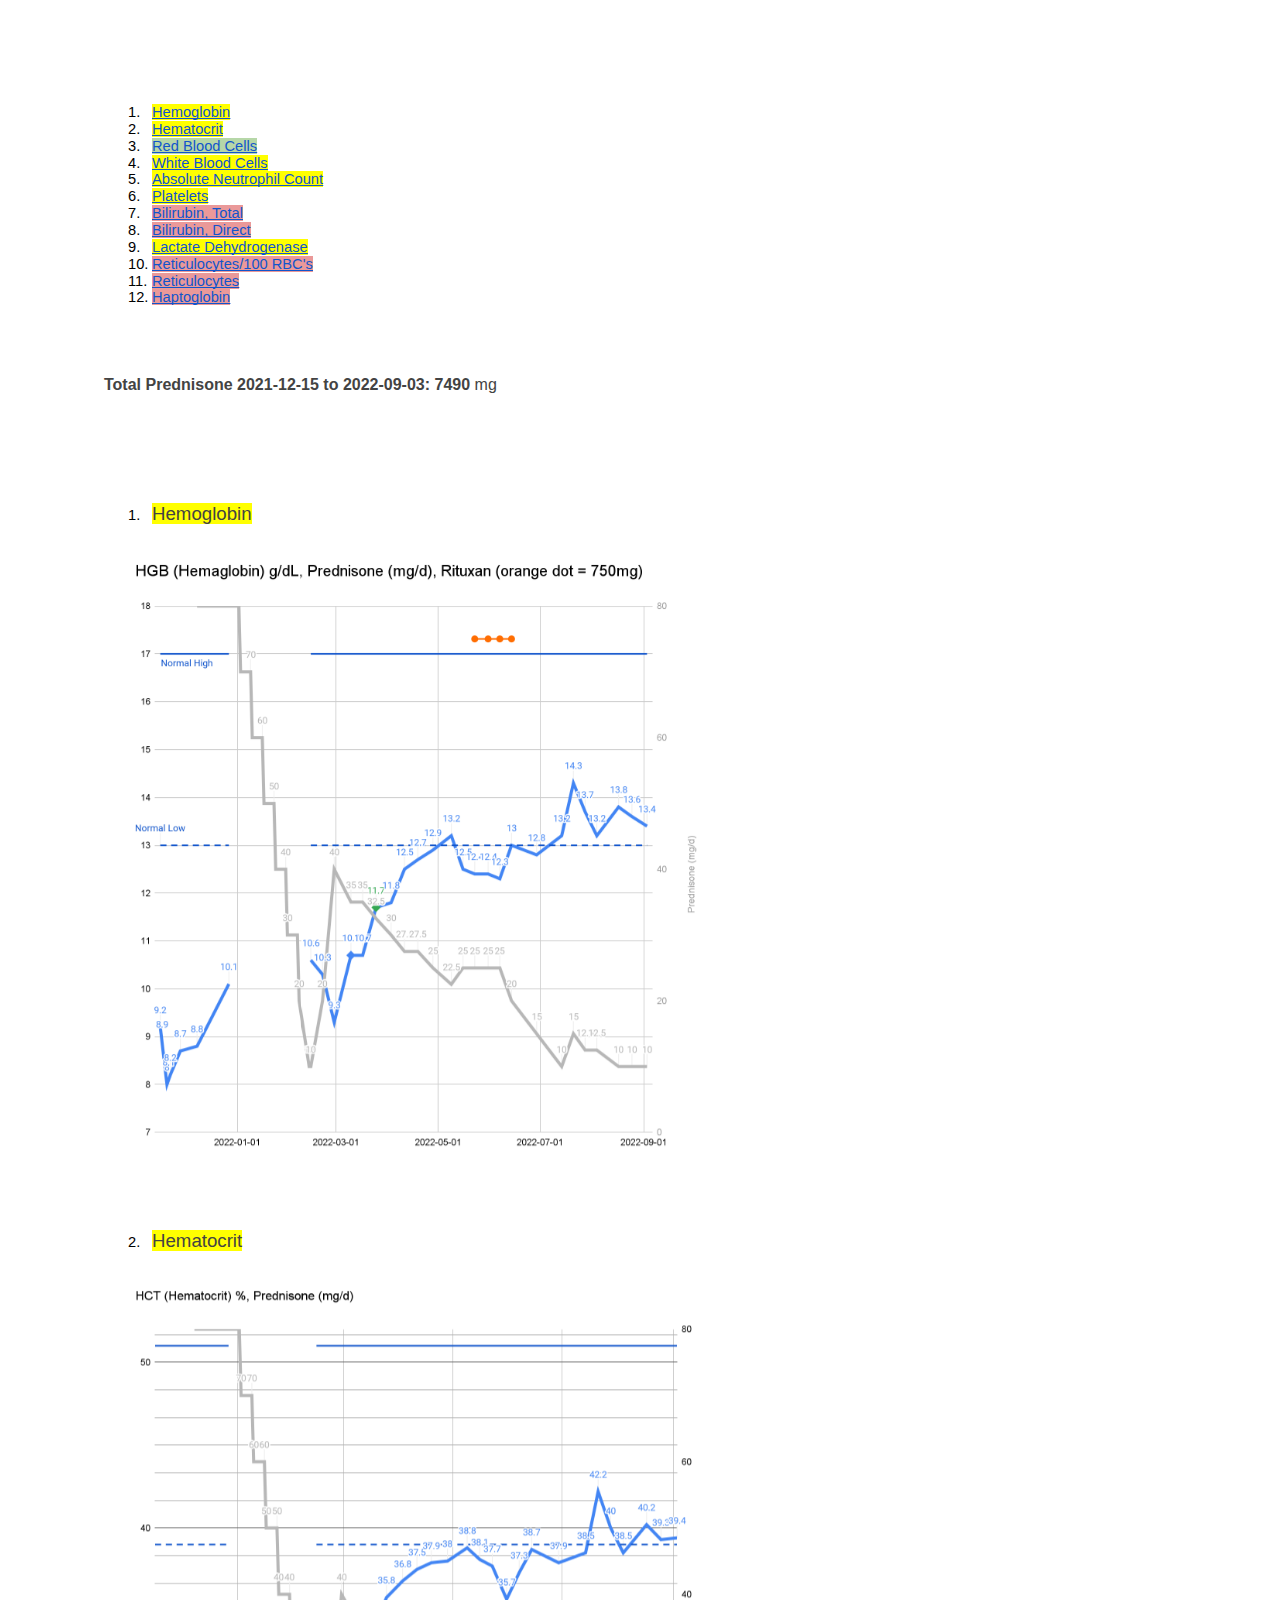
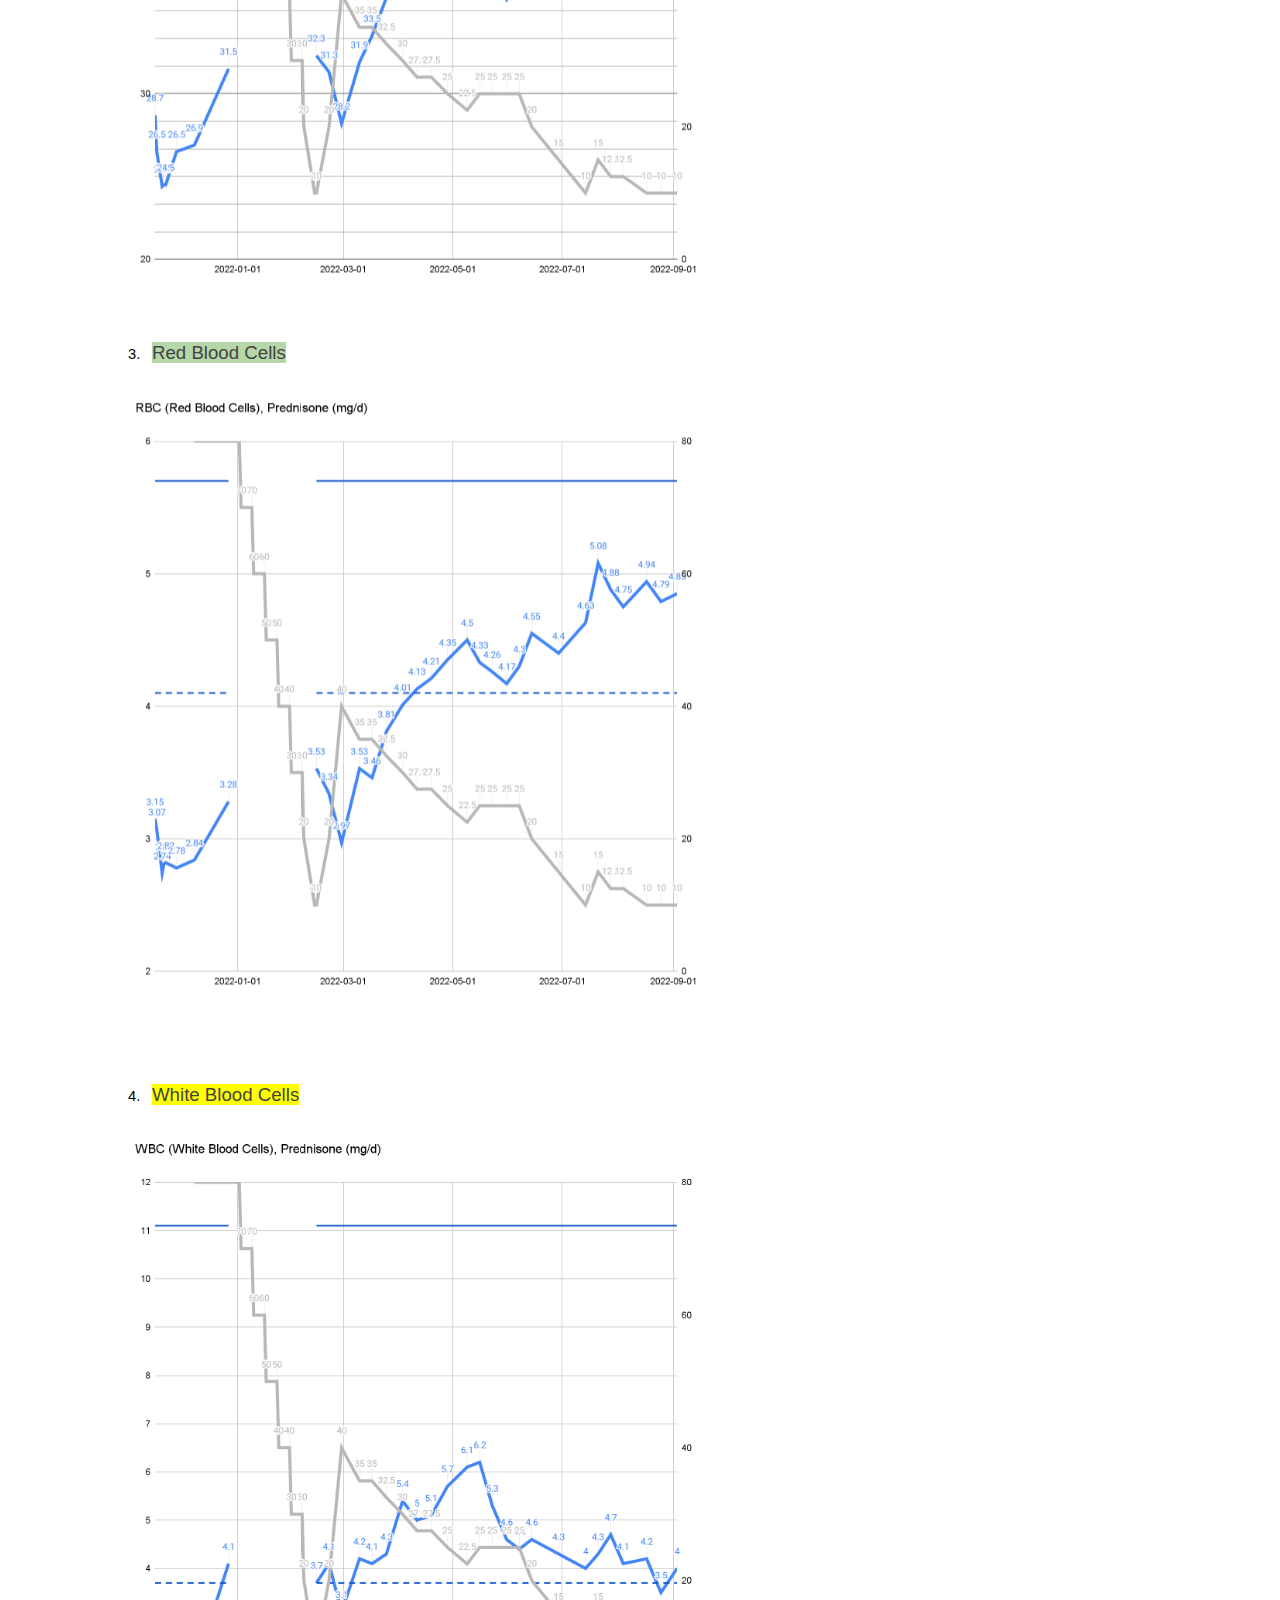
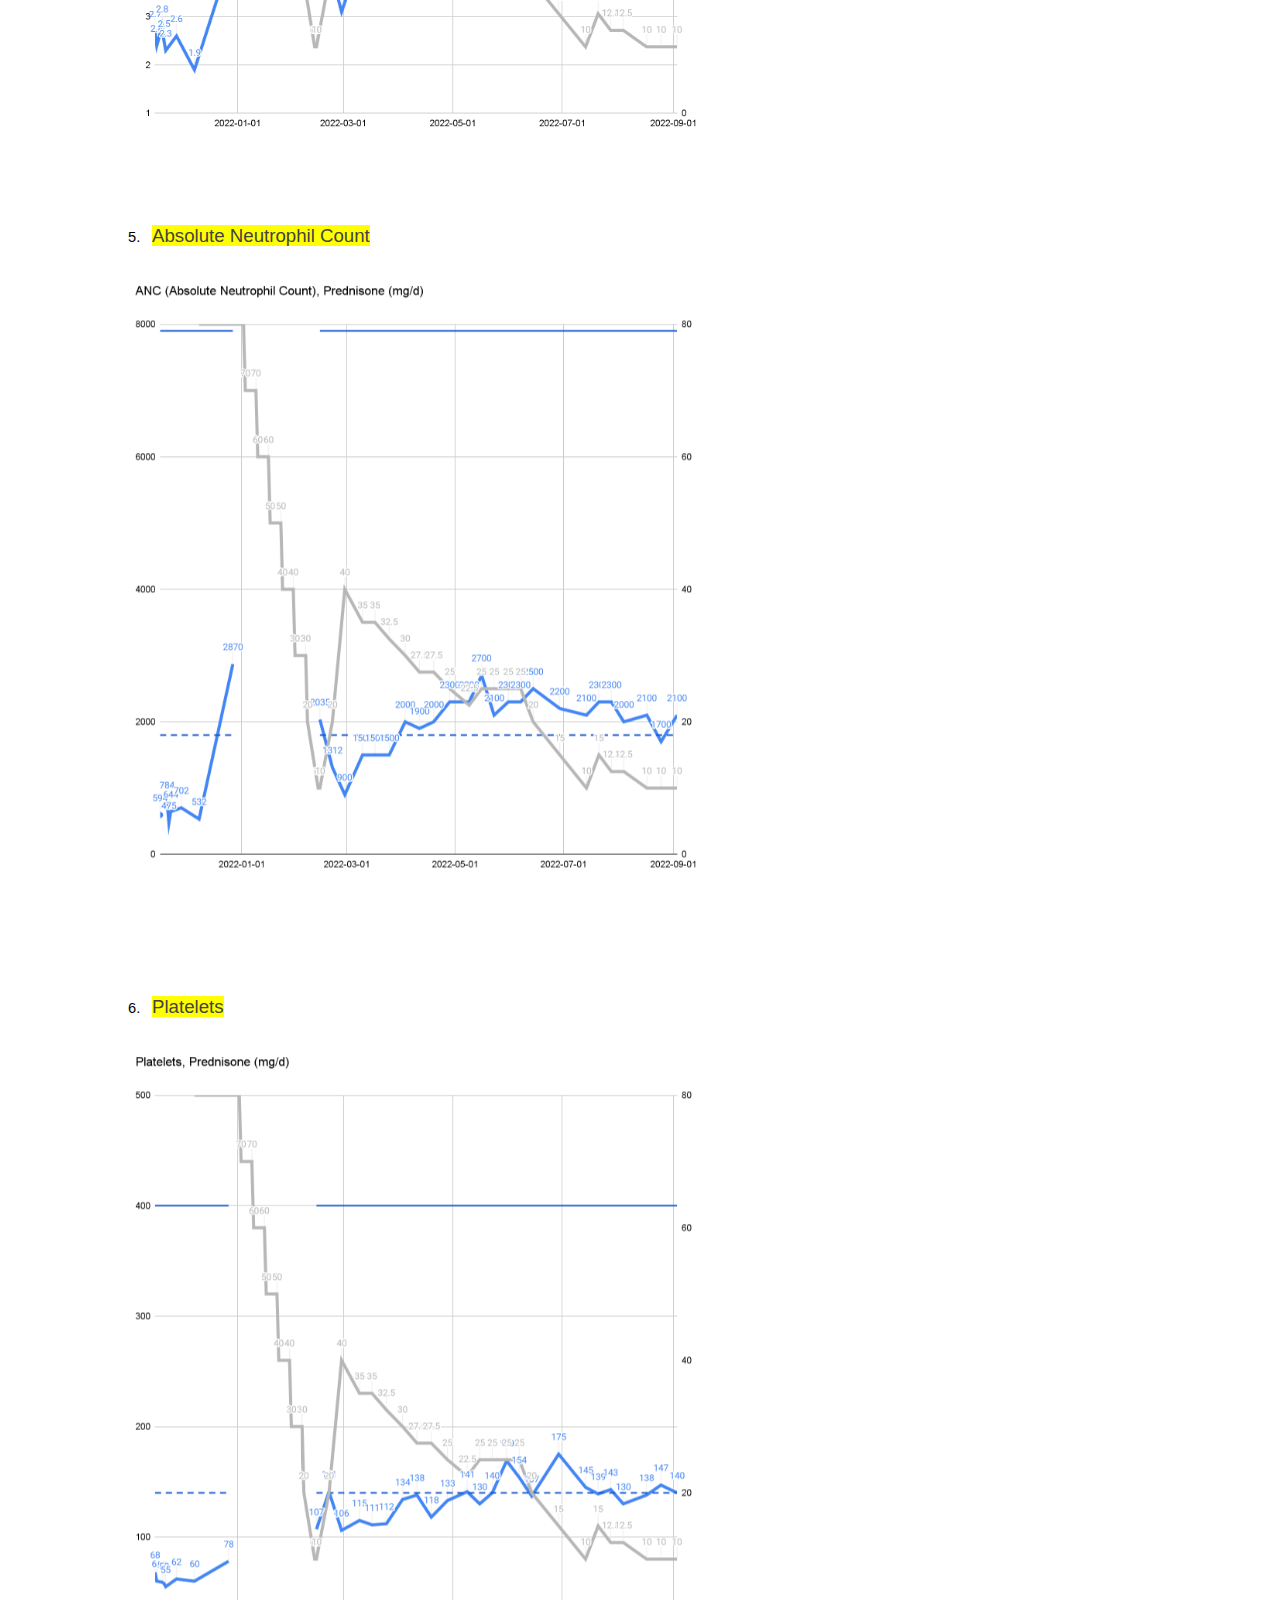
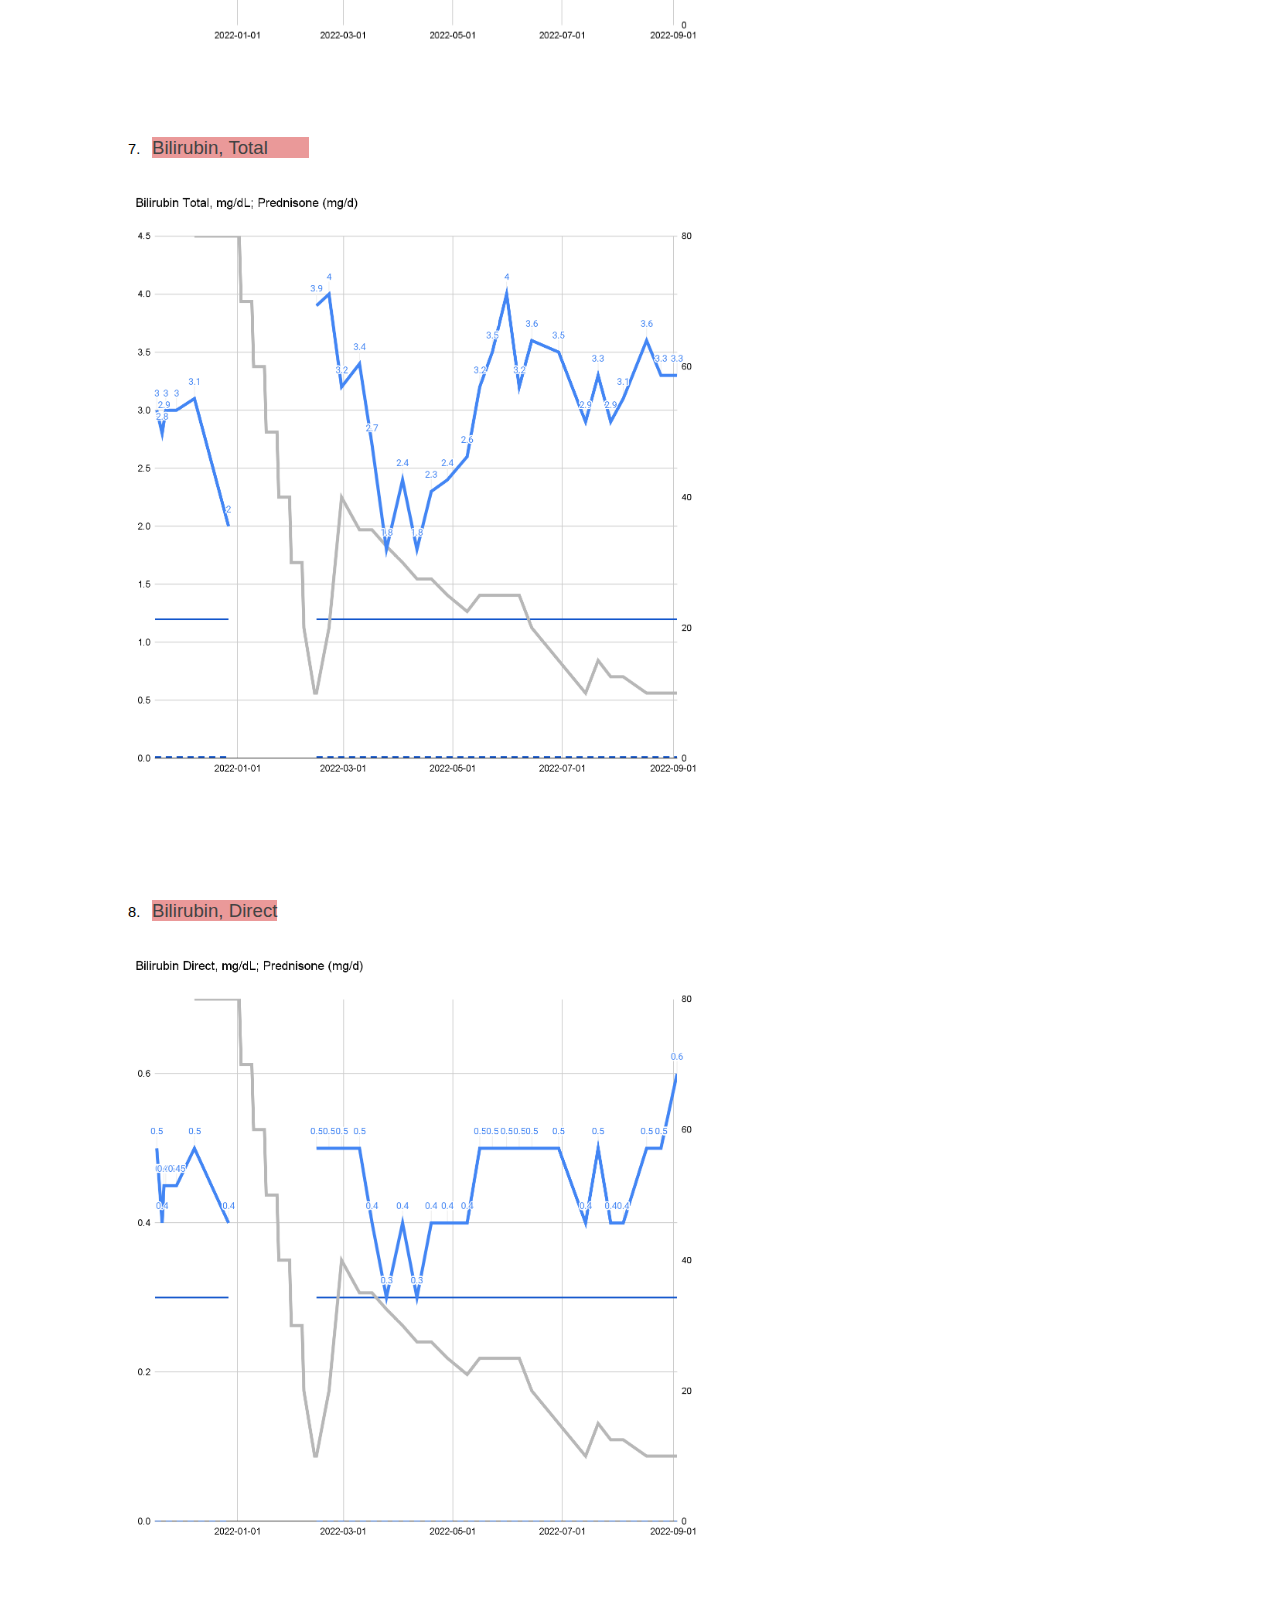
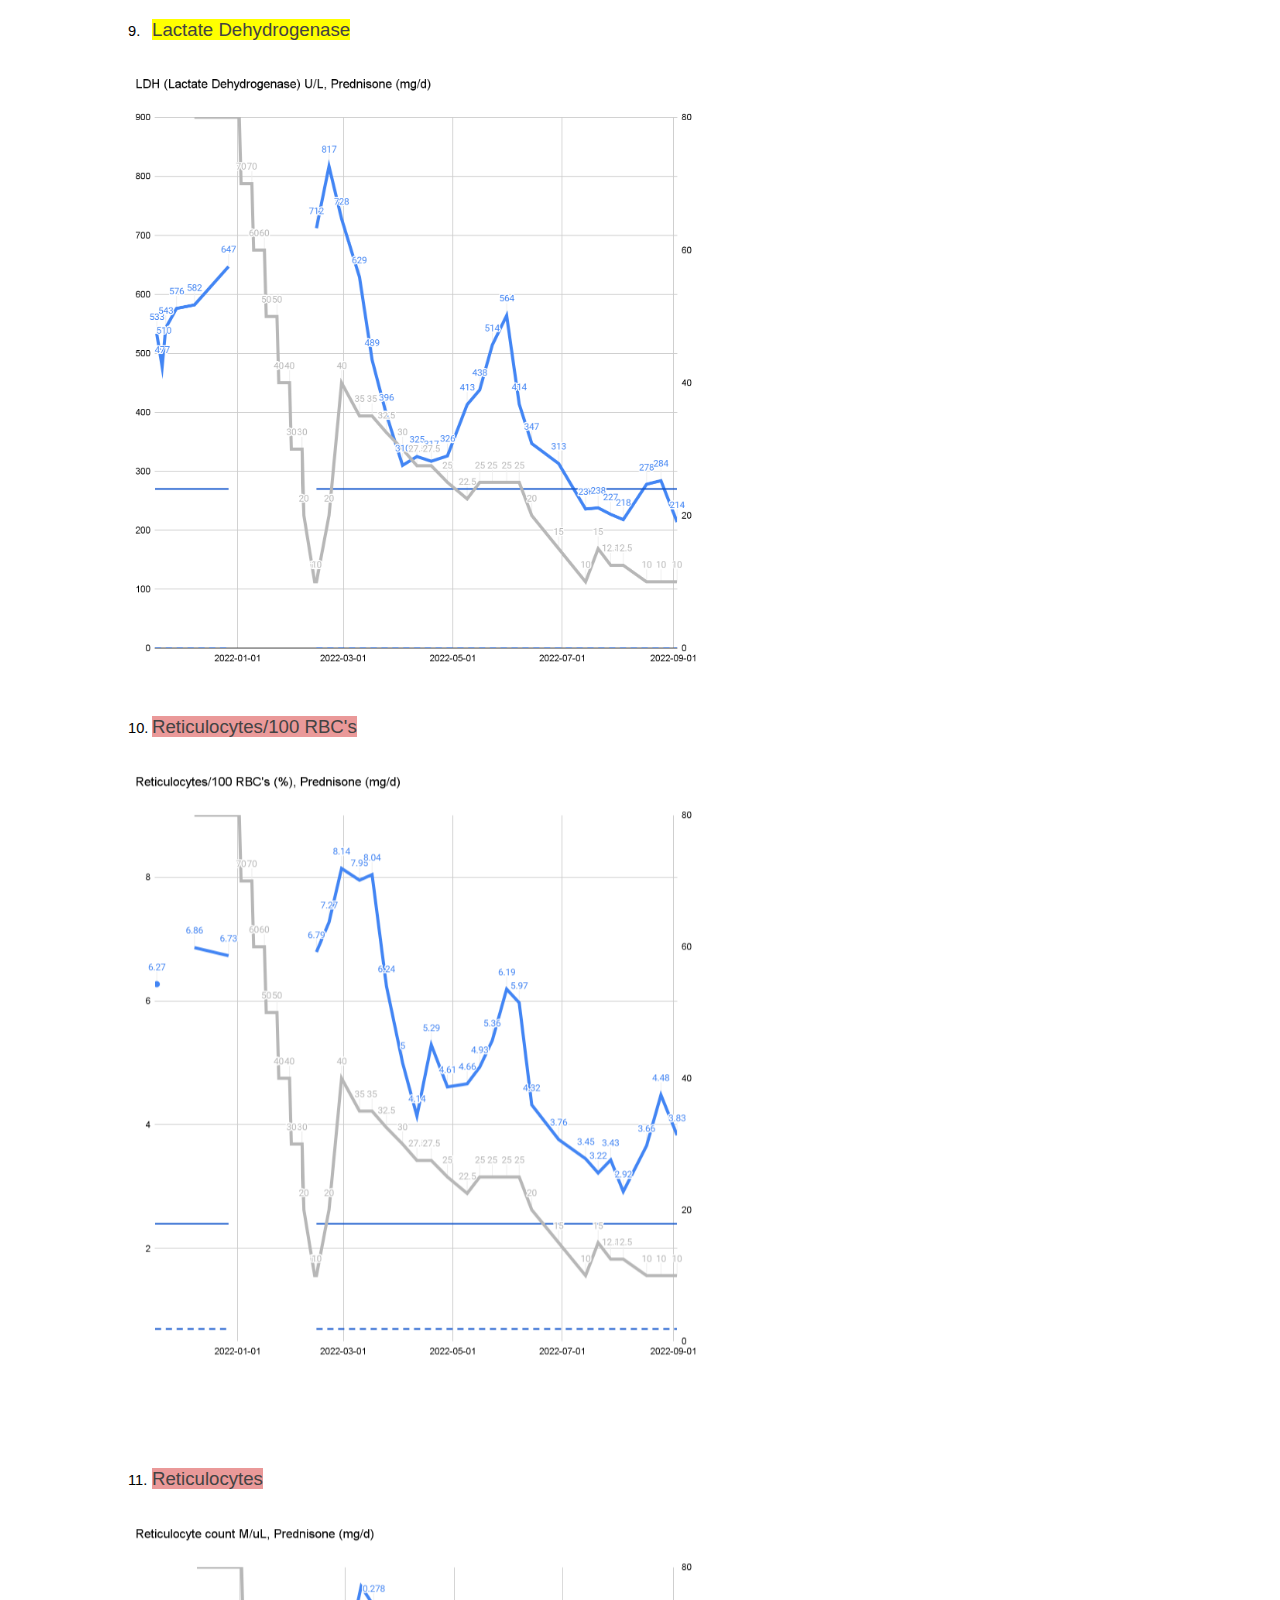
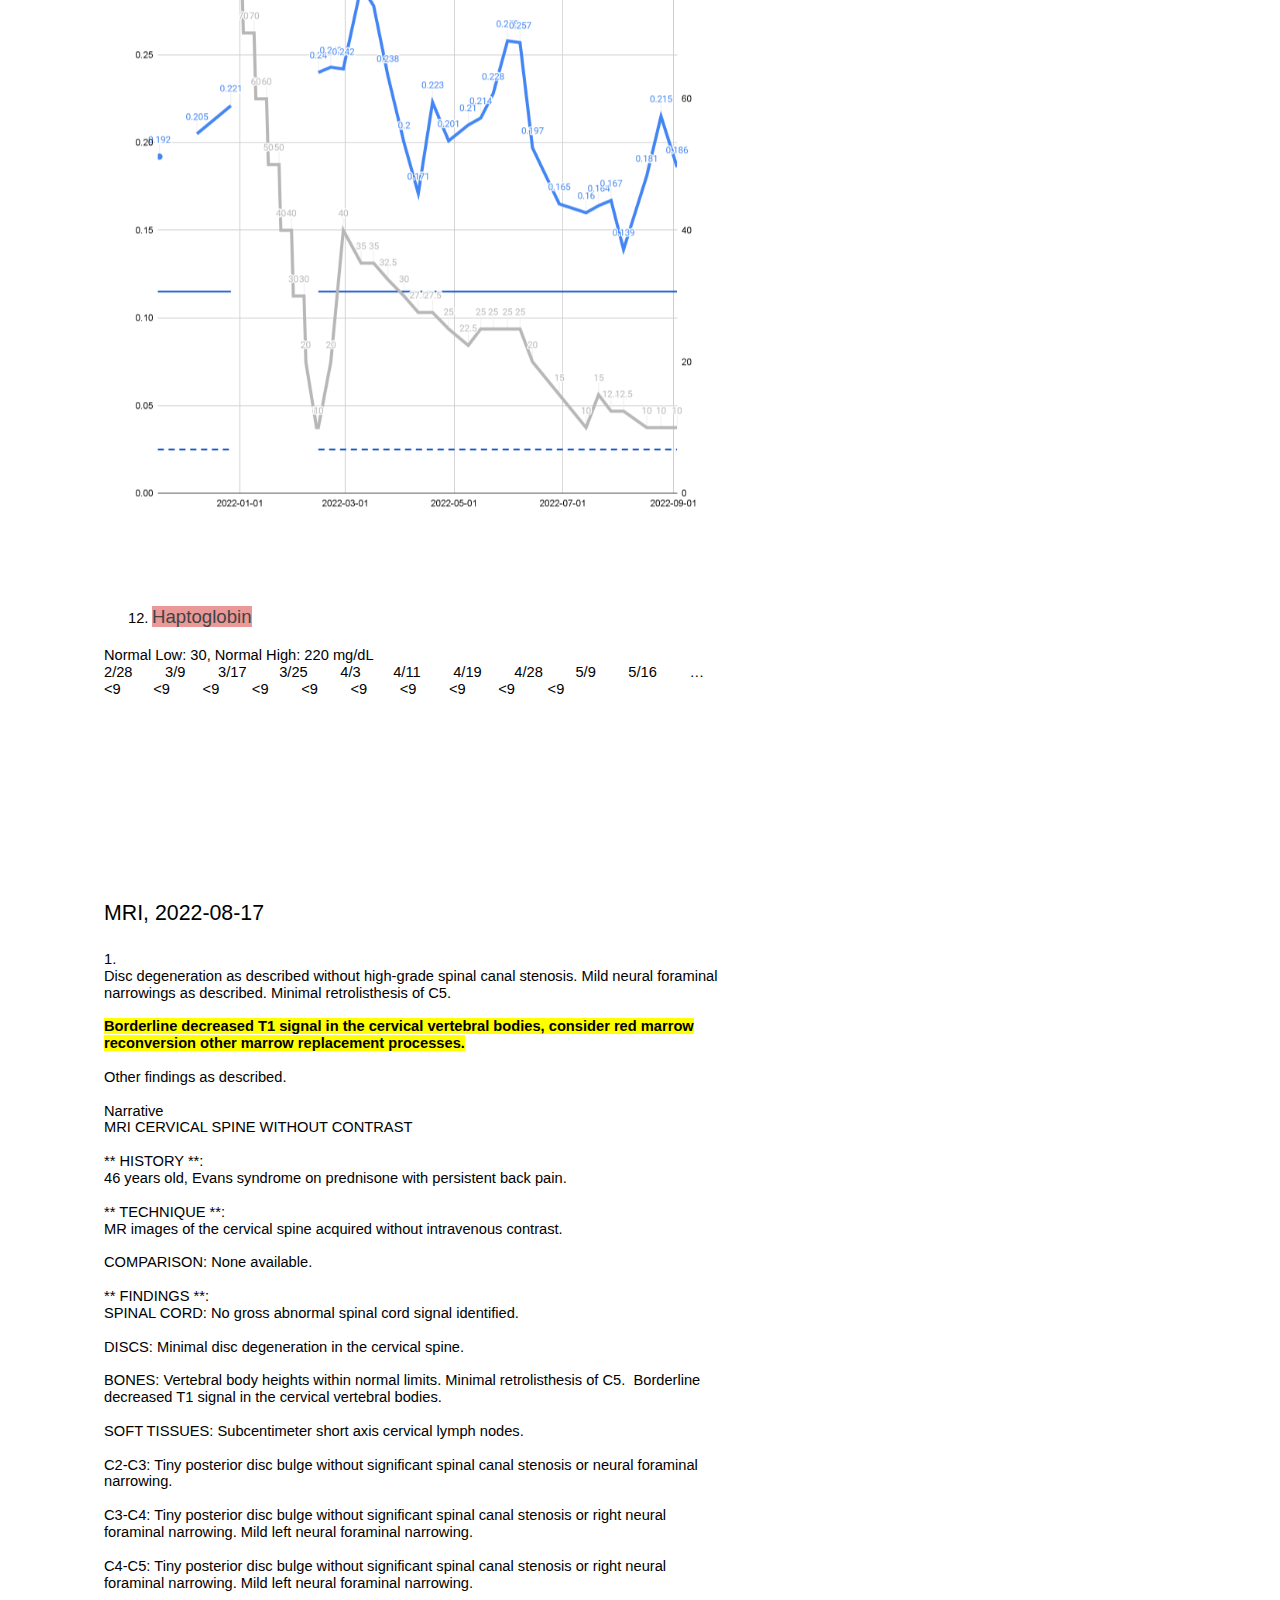
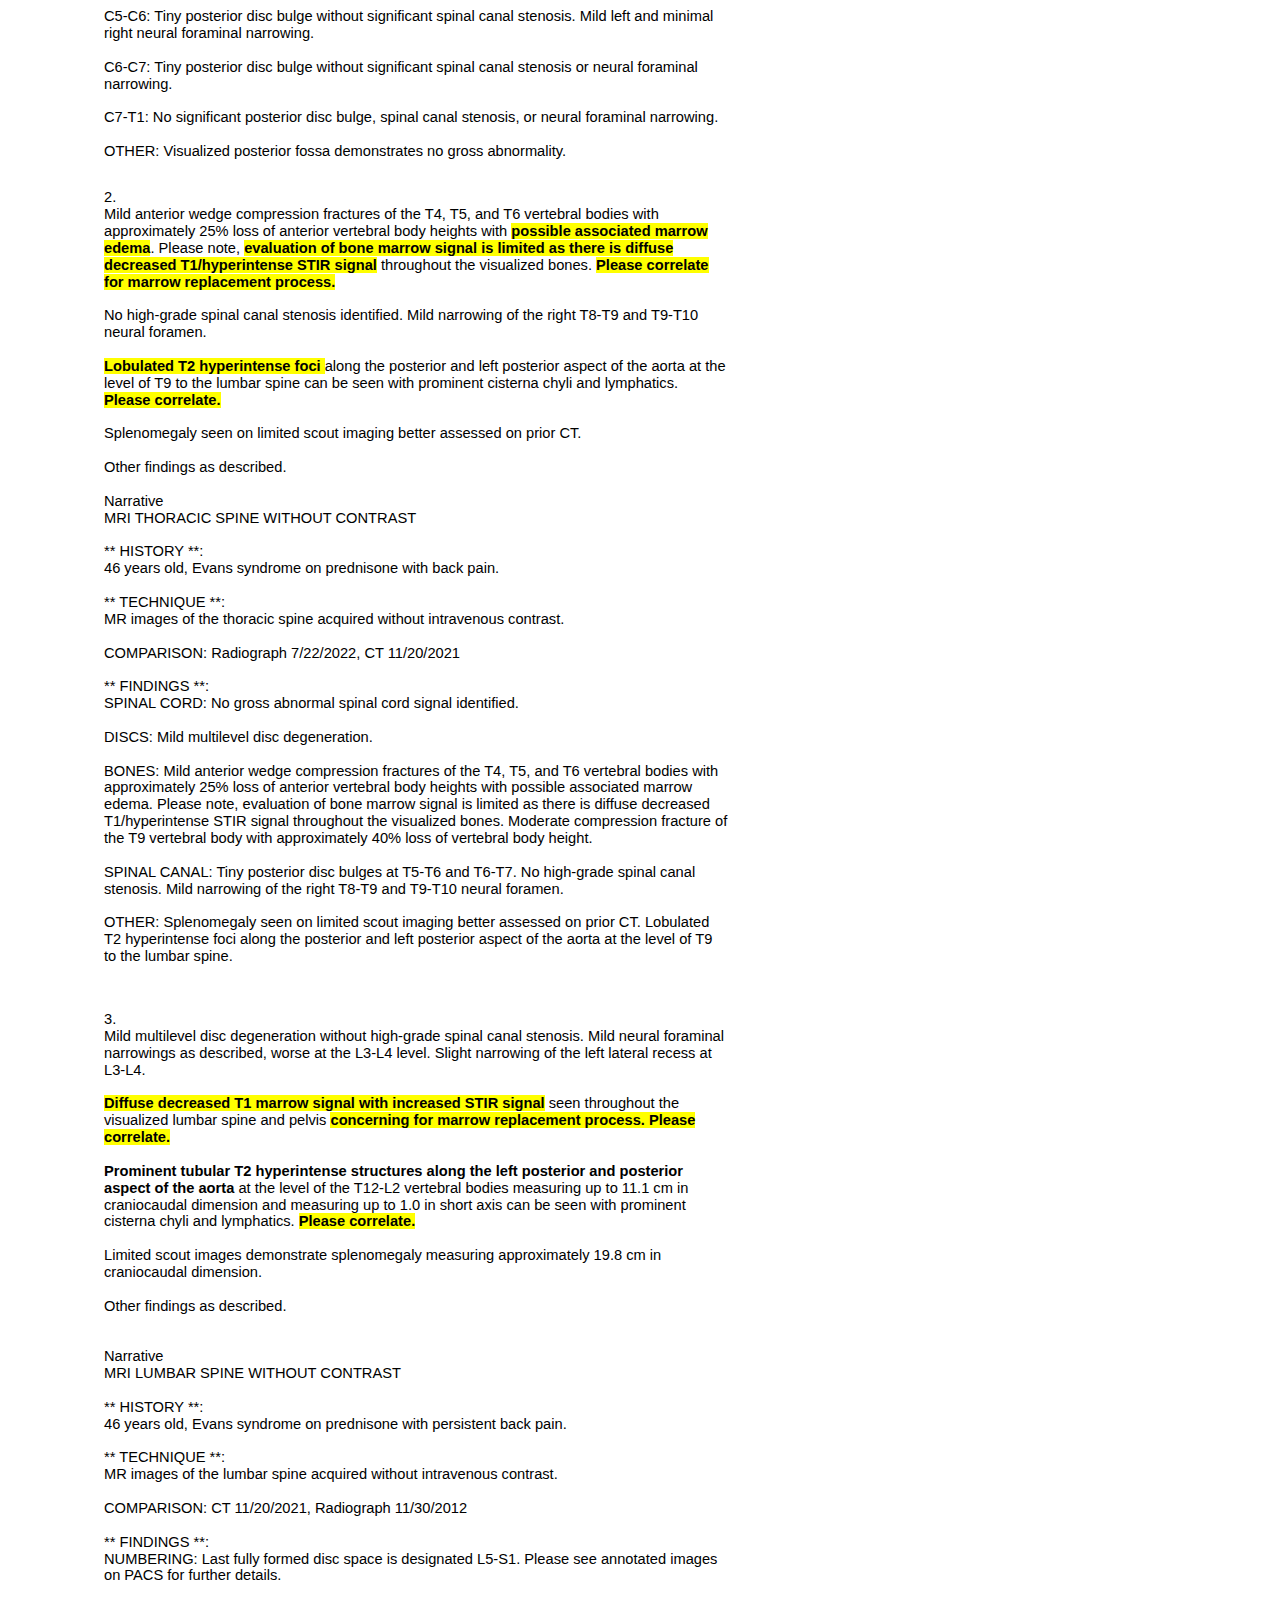
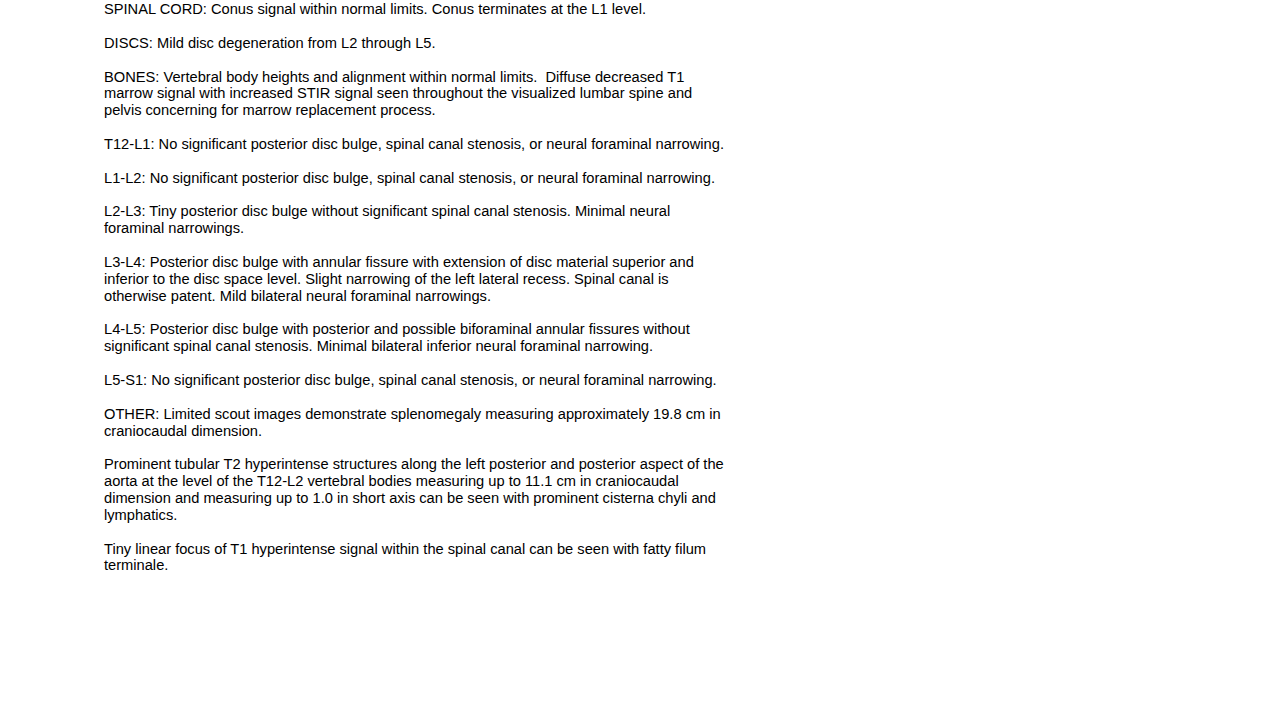
<file: docs/index.html>
<html><head><meta content="text/html; charset=UTF-8" http-equiv="content-type"><style type="text/css">ol.lst-kix_3a0iex6j0dws-4.start{counter-reset:lst-ctn-kix_3a0iex6j0dws-4 0}.lst-kix_3a0iex6j0dws-2>li:before{content:"" counter(lst-ctn-kix_3a0iex6j0dws-2,lower-roman) ". "}.lst-kix_3a0iex6j0dws-3>li:before{content:"" counter(lst-ctn-kix_3a0iex6j0dws-3,decimal) ". "}.lst-kix_3a0iex6j0dws-4>li:before{content:"" counter(lst-ctn-kix_3a0iex6j0dws-4,lower-latin) ". "}ol.lst-kix_3a0iex6j0dws-7.start{counter-reset:lst-ctn-kix_3a0iex6j0dws-7 0}ol.lst-kix_3a0iex6j0dws-1.start{counter-reset:lst-ctn-kix_3a0iex6j0dws-1 0}ol.lst-kix_a9wj3khbokgn-2.start{counter-reset:lst-ctn-kix_a9wj3khbokgn-2 0}.lst-kix_a9wj3khbokgn-3>li{counter-increment:lst-ctn-kix_a9wj3khbokgn-3}.lst-kix_3a0iex6j0dws-5>li{counter-increment:lst-ctn-kix_3a0iex6j0dws-5}ol.lst-kix_a9wj3khbokgn-8.start{counter-reset:lst-ctn-kix_a9wj3khbokgn-8 0}.lst-kix_3a0iex6j0dws-1>li:before{content:"" counter(lst-ctn-kix_3a0iex6j0dws-1,lower-latin) ". "}.lst-kix_3a0iex6j0dws-0>li:before{content:"" counter(lst-ctn-kix_3a0iex6j0dws-0,decimal) ". "}ol.lst-kix_a9wj3khbokgn-5.start{counter-reset:lst-ctn-kix_a9wj3khbokgn-5 0}.lst-kix_a9wj3khbokgn-1>li{counter-increment:lst-ctn-kix_a9wj3khbokgn-1}.lst-kix_a9wj3khbokgn-4>li{counter-increment:lst-ctn-kix_a9wj3khbokgn-4}.lst-kix_a9wj3khbokgn-7>li{counter-increment:lst-ctn-kix_a9wj3khbokgn-7}ol.lst-kix_3a0iex6j0dws-5.start{counter-reset:lst-ctn-kix_3a0iex6j0dws-5 0}ol.lst-kix_a9wj3khbokgn-8{list-style-type:none}ol.lst-kix_a9wj3khbokgn-7{list-style-type:none}.lst-kix_3a0iex6j0dws-1>li{counter-increment:lst-ctn-kix_3a0iex6j0dws-1}ol.lst-kix_a9wj3khbokgn-4.start{counter-reset:lst-ctn-kix_a9wj3khbokgn-4 0}.lst-kix_3a0iex6j0dws-7>li{counter-increment:lst-ctn-kix_3a0iex6j0dws-7}ol.lst-kix_a9wj3khbokgn-1.start{counter-reset:lst-ctn-kix_a9wj3khbokgn-1 0}.lst-kix_3a0iex6j0dws-4>li{counter-increment:lst-ctn-kix_3a0iex6j0dws-4}ol.lst-kix_3a0iex6j0dws-8.start{counter-reset:lst-ctn-kix_3a0iex6j0dws-8 0}ol.lst-kix_a9wj3khbokgn-0.start{counter-reset:lst-ctn-kix_a9wj3khbokgn-0 0}ol.lst-kix_3a0iex6j0dws-0{list-style-type:none}ol.lst-kix_a9wj3khbokgn-0{list-style-type:none}ol.lst-kix_3a0iex6j0dws-3{list-style-type:none}ol.lst-kix_3a0iex6j0dws-4{list-style-type:none}ol.lst-kix_a9wj3khbokgn-2{list-style-type:none}ol.lst-kix_3a0iex6j0dws-1{list-style-type:none}ol.lst-kix_a9wj3khbokgn-1{list-style-type:none}ol.lst-kix_3a0iex6j0dws-2{list-style-type:none}ol.lst-kix_a9wj3khbokgn-4{list-style-type:none}ol.lst-kix_3a0iex6j0dws-7{list-style-type:none}ol.lst-kix_a9wj3khbokgn-3{list-style-type:none}ol.lst-kix_3a0iex6j0dws-6.start{counter-reset:lst-ctn-kix_3a0iex6j0dws-6 0}ol.lst-kix_3a0iex6j0dws-8{list-style-type:none}.lst-kix_a9wj3khbokgn-0>li:before{content:"" counter(lst-ctn-kix_a9wj3khbokgn-0,decimal) ". "}ol.lst-kix_a9wj3khbokgn-6{list-style-type:none}ol.lst-kix_a9wj3khbokgn-7.start{counter-reset:lst-ctn-kix_a9wj3khbokgn-7 0}ol.lst-kix_3a0iex6j0dws-2.start{counter-reset:lst-ctn-kix_3a0iex6j0dws-2 0}ol.lst-kix_3a0iex6j0dws-5{list-style-type:none}ol.lst-kix_a9wj3khbokgn-5{list-style-type:none}ol.lst-kix_3a0iex6j0dws-6{list-style-type:none}ol.lst-kix_a9wj3khbokgn-3.start{counter-reset:lst-ctn-kix_a9wj3khbokgn-3 0}.lst-kix_a9wj3khbokgn-6>li{counter-increment:lst-ctn-kix_a9wj3khbokgn-6}.lst-kix_3a0iex6j0dws-8>li{counter-increment:lst-ctn-kix_3a0iex6j0dws-8}.lst-kix_3a0iex6j0dws-2>li{counter-increment:lst-ctn-kix_3a0iex6j0dws-2}.lst-kix_a9wj3khbokgn-0>li{counter-increment:lst-ctn-kix_a9wj3khbokgn-0}.lst-kix_3a0iex6j0dws-3>li{counter-increment:lst-ctn-kix_3a0iex6j0dws-3}.lst-kix_3a0iex6j0dws-0>li{counter-increment:lst-ctn-kix_3a0iex6j0dws-0}.lst-kix_3a0iex6j0dws-6>li{counter-increment:lst-ctn-kix_3a0iex6j0dws-6}.lst-kix_a9wj3khbokgn-7>li:before{content:"" counter(lst-ctn-kix_a9wj3khbokgn-7,lower-latin) ". "}.lst-kix_a9wj3khbokgn-6>li:before{content:"" counter(lst-ctn-kix_a9wj3khbokgn-6,decimal) ". "}ol.lst-kix_a9wj3khbokgn-6.start{counter-reset:lst-ctn-kix_a9wj3khbokgn-6 0}ol.lst-kix_3a0iex6j0dws-3.start{counter-reset:lst-ctn-kix_3a0iex6j0dws-3 0}li.li-bullet-0:before{margin-left:-18pt;white-space:nowrap;display:inline-block;min-width:18pt}.lst-kix_a9wj3khbokgn-8>li:before{content:"" counter(lst-ctn-kix_a9wj3khbokgn-8,lower-roman) ". "}.lst-kix_a9wj3khbokgn-1>li:before{content:"" counter(lst-ctn-kix_a9wj3khbokgn-1,lower-latin) ". "}.lst-kix_3a0iex6j0dws-6>li:before{content:"" counter(lst-ctn-kix_3a0iex6j0dws-6,decimal) ". "}.lst-kix_3a0iex6j0dws-5>li:before{content:"" counter(lst-ctn-kix_3a0iex6j0dws-5,lower-roman) ". "}.lst-kix_3a0iex6j0dws-7>li:before{content:"" counter(lst-ctn-kix_3a0iex6j0dws-7,lower-latin) ". "}.lst-kix_a9wj3khbokgn-3>li:before{content:"" counter(lst-ctn-kix_a9wj3khbokgn-3,decimal) ". "}.lst-kix_a9wj3khbokgn-2>li:before{content:"" counter(lst-ctn-kix_a9wj3khbokgn-2,lower-roman) ". "}.lst-kix_a9wj3khbokgn-5>li:before{content:"" counter(lst-ctn-kix_a9wj3khbokgn-5,lower-roman) ". "}.lst-kix_a9wj3khbokgn-5>li{counter-increment:lst-ctn-kix_a9wj3khbokgn-5}.lst-kix_a9wj3khbokgn-2>li{counter-increment:lst-ctn-kix_a9wj3khbokgn-2}.lst-kix_a9wj3khbokgn-8>li{counter-increment:lst-ctn-kix_a9wj3khbokgn-8}ol.lst-kix_3a0iex6j0dws-0.start{counter-reset:lst-ctn-kix_3a0iex6j0dws-0 0}.lst-kix_3a0iex6j0dws-8>li:before{content:"" counter(lst-ctn-kix_3a0iex6j0dws-8,lower-roman) ". "}.lst-kix_a9wj3khbokgn-4>li:before{content:"" counter(lst-ctn-kix_a9wj3khbokgn-4,lower-latin) ". "}ol{margin:0;padding:0}table td,table th{padding:0}.c7{margin-left:36pt;padding-top:16pt;padding-left:0pt;padding-bottom:4pt;line-height:1.15;page-break-after:avoid;orphans:2;widows:2;text-align:left}.c16{padding-top:16pt;padding-bottom:4pt;line-height:1.15;page-break-after:avoid;orphans:2;widows:2;text-align:left;height:14pt}.c11{background-color:#ffff00;color:#434343;font-weight:400;text-decoration:none;vertical-align:baseline;font-size:14pt;font-family:"Arial";font-style:normal}.c22{padding-top:16pt;padding-bottom:4pt;line-height:1.15;page-break-after:avoid;orphans:2;widows:2;text-align:left}.c13{color:#000000;font-weight:400;text-decoration:none;vertical-align:baseline;font-size:16pt;font-family:"Arial";font-style:normal}.c20{padding-top:18pt;padding-bottom:6pt;line-height:1.15;page-break-after:avoid;orphans:2;widows:2;text-align:left}.c1{color:#000000;font-weight:400;text-decoration:none;vertical-align:baseline;font-size:11pt;font-family:"Arial";font-style:normal}.c18{color:#434343;font-weight:400;text-decoration:none;vertical-align:baseline;font-size:14pt;font-family:"Arial";font-style:normal}.c14{color:#000000;text-decoration:none;vertical-align:baseline;font-size:11pt;font-family:"Arial";font-style:normal}.c21{color:#434343;font-weight:400;text-decoration:none;vertical-align:baseline;font-family:"Arial";font-style:normal}.c0{padding-top:0pt;padding-bottom:0pt;line-height:1.15;orphans:2;widows:2;text-align:left}.c3{background-color:#ea9999;text-decoration-skip-ink:none;-webkit-text-decoration-skip:none;color:#1155cc;text-decoration:underline}.c15{text-decoration-skip-ink:none;-webkit-text-decoration-skip:none;color:#1155cc;text-decoration:underline}.c8{background-color:#ffffff;max-width:468pt;padding:72pt 72pt 72pt 72pt}.c6{color:inherit;text-decoration:inherit}.c2{padding:0;margin:0}.c9{margin-left:36pt;padding-left:0pt}.c5{background-color:#ea9999}.c19{background-color:#b6d7a8}.c10{font-weight:700}.c4{height:11pt}.c12{background-color:#ffff00}.c17{font-size:12pt}.title{padding-top:0pt;color:#000000;font-size:26pt;padding-bottom:3pt;font-family:"Arial";line-height:1.15;page-break-after:avoid;orphans:2;widows:2;text-align:left}.subtitle{padding-top:0pt;color:#666666;font-size:15pt;padding-bottom:16pt;font-family:"Arial";line-height:1.15;page-break-after:avoid;orphans:2;widows:2;text-align:left}li{color:#000000;font-size:11pt;font-family:"Arial"}p{margin:0;color:#000000;font-size:11pt;font-family:"Arial"}h1{padding-top:20pt;color:#000000;font-size:20pt;padding-bottom:6pt;font-family:"Arial";line-height:1.15;page-break-after:avoid;orphans:2;widows:2;text-align:left}h2{padding-top:18pt;color:#000000;font-size:16pt;padding-bottom:6pt;font-family:"Arial";line-height:1.15;page-break-after:avoid;orphans:2;widows:2;text-align:left}h3{padding-top:16pt;color:#434343;font-size:14pt;padding-bottom:4pt;font-family:"Arial";line-height:1.15;page-break-after:avoid;orphans:2;widows:2;text-align:left}h4{padding-top:14pt;color:#666666;font-size:12pt;padding-bottom:4pt;font-family:"Arial";line-height:1.15;page-break-after:avoid;orphans:2;widows:2;text-align:left}h5{padding-top:12pt;color:#666666;font-size:11pt;padding-bottom:4pt;font-family:"Arial";line-height:1.15;page-break-after:avoid;orphans:2;widows:2;text-align:left}h6{padding-top:12pt;color:#666666;font-size:11pt;padding-bottom:4pt;font-family:"Arial";line-height:1.15;page-break-after:avoid;font-style:italic;orphans:2;widows:2;text-align:left}</style></head><body class="c8 doc-content"><ol class="c2 lst-kix_3a0iex6j0dws-0 start" start="1"><li class="c0 c9 li-bullet-0"><span class="c15 c12"><a class="c6" href="#h.rlhl9o5hn8dx">Hemoglobin</a></span></li><li class="c0 c9 li-bullet-0"><span class="c15 c12"><a class="c6" href="#h.gml8ptoma97h">Hematocrit</a></span></li><li class="c0 c9 li-bullet-0"><span class="c15 c19"><a class="c6" href="#h.wxme4qhqioi6">Red Blood Cells</a></span></li><li class="c0 c9 li-bullet-0"><span class="c15 c12"><a class="c6" href="#h.5fhvqzrhp3ns">White Blood Cells</a></span></li><li class="c0 c9 li-bullet-0"><span class="c15 c12"><a class="c6" href="#h.n99apoj4th2p">Absolute Neutrophil Count</a></span></li><li class="c0 c9 li-bullet-0"><span class="c12 c15"><a class="c6" href="#h.iagh8331sjf7">Platelets</a></span></li><li class="c0 c9 li-bullet-0"><span class="c3"><a class="c6" href="#h.n2t25eae7w5m">Bilirubin, Total</a></span></li><li class="c0 c9 li-bullet-0"><span class="c3"><a class="c6" href="#h.n96msqrmgecx">Bilirubin, Direct</a></span></li><li class="c0 c9 li-bullet-0"><span class="c15 c12"><a class="c6" href="#h.1ipjzcz9ushu">Lactate Dehydrogenase</a></span></li><li class="c0 c9 li-bullet-0"><span class="c3"><a class="c6" href="#h.a3xmdi6y7tge">Reticulocytes/100 RBC&#39;s</a></span></li><li class="c0 c9 li-bullet-0"><span class="c3"><a class="c6" href="#h.kq6zwd7e03s">Reticulocytes</a></span></li><li class="c0 c9 li-bullet-0"><span class="c3"><a class="c6" href="#h.5bph6vvoh9jm">Haptoglobin</a></span></li></ol><p class="c0 c4"><span class="c1"></span></p><p class="c0 c4"><span class="c1"></span></p><h3 class="c22" id="h.rlhl9o5hn8dx"><span class="c17">Total Prednisone 2021-12-15 to 2022-09-03: </span><span class="c10 c17">7490 </span><span class="c17 c21">mg</span></h3><h3 class="c16" id="h.co5jnhxa32co"><span class="c11"></span></h3><ol class="c2 lst-kix_a9wj3khbokgn-0 start" start="1"><li class="c7 li-bullet-0"><h3 id="h.4u3wky3rkbyy" style="display:inline"><span class="c11">Hemoglobin</span></h3></li></ol><p class="c0"><span style="overflow: hidden; display: inline-block; margin: 0.00px 0.00px; border: 0.00px solid #000000; transform: rotate(0.00rad) translateZ(0px); -webkit-transform: rotate(0.00rad) translateZ(0px); width: 624.00px; height: 649.33px;"><img alt="" src="images/image5.png" style="width: 624.00px; height: 649.33px; margin-left: 0.00px; margin-top: 0.00px; transform: rotate(0.00rad) translateZ(0px); -webkit-transform: rotate(0.00rad) translateZ(0px);" title="Chart"></span></p><hr style="page-break-before:always;display:none;"><p class="c0 c4"><span class="c1"></span></p><p class="c0 c4"><span class="c1"></span></p><ol class="c2 lst-kix_a9wj3khbokgn-0" start="2"><li class="c7 li-bullet-0"><h3 id="h.gml8ptoma97h" style="display:inline"><span class="c11">Hematocrit</span></h3></li></ol><p class="c0"><span style="overflow: hidden; display: inline-block; margin: 0.00px 0.00px; border: 0.00px solid #000000; transform: rotate(0.00rad) translateZ(0px); -webkit-transform: rotate(0.00rad) translateZ(0px); width: 624.00px; height: 649.33px;"><img alt="" src="images/image11.png" style="width: 624.00px; height: 649.33px; margin-left: 0.00px; margin-top: 0.00px; transform: rotate(0.00rad) translateZ(0px); -webkit-transform: rotate(0.00rad) translateZ(0px);" title="Chart"></span></p><p class="c0 c4"><span class="c1"></span></p><ol class="c2 lst-kix_a9wj3khbokgn-0" start="3"><li class="c7 li-bullet-0"><h3 id="h.wxme4qhqioi6" style="display:inline"><span class="c18 c19">Red Blood Cells</span></h3></li></ol><p class="c0"><span style="overflow: hidden; display: inline-block; margin: 0.00px 0.00px; border: 0.00px solid #000000; transform: rotate(0.00rad) translateZ(0px); -webkit-transform: rotate(0.00rad) translateZ(0px); width: 624.00px; height: 649.33px;"><img alt="" src="images/image2.png" style="width: 624.00px; height: 649.33px; margin-left: 0.00px; margin-top: 0.00px; transform: rotate(0.00rad) translateZ(0px); -webkit-transform: rotate(0.00rad) translateZ(0px);" title="Chart"></span></p><p class="c0 c4"><span class="c1"></span></p><p class="c0 c4"><span class="c1"></span></p><p class="c0 c4"><span class="c1"></span></p><ol class="c2 lst-kix_a9wj3khbokgn-0" start="4"><li class="c7 li-bullet-0"><h3 id="h.5fhvqzrhp3ns" style="display:inline"><span class="c11">White Blood Cells</span></h3></li></ol><p class="c0"><span style="overflow: hidden; display: inline-block; margin: 0.00px 0.00px; border: 0.00px solid #000000; transform: rotate(0.00rad) translateZ(0px); -webkit-transform: rotate(0.00rad) translateZ(0px); width: 624.00px; height: 649.33px;"><img alt="" src="images/image10.png" style="width: 624.00px; height: 649.33px; margin-left: 0.00px; margin-top: 0.00px; transform: rotate(0.00rad) translateZ(0px); -webkit-transform: rotate(0.00rad) translateZ(0px);" title="Chart"></span></p><p class="c0 c4"><span class="c1"></span></p><p class="c0 c4"><span class="c1"></span></p><p class="c0 c4"><span class="c1"></span></p><ol class="c2 lst-kix_a9wj3khbokgn-0" start="5"><li class="c7 li-bullet-0"><h3 id="h.n99apoj4th2p" style="display:inline"><span class="c11">Absolute Neutrophil Count</span></h3></li></ol><p class="c0"><span style="overflow: hidden; display: inline-block; margin: 0.00px 0.00px; border: 0.00px solid #000000; transform: rotate(0.00rad) translateZ(0px); -webkit-transform: rotate(0.00rad) translateZ(0px); width: 624.00px; height: 649.33px;"><img alt="" src="images/image4.png" style="width: 624.00px; height: 649.33px; margin-left: 0.00px; margin-top: 0.00px; transform: rotate(0.00rad) translateZ(0px); -webkit-transform: rotate(0.00rad) translateZ(0px);" title="Chart"></span></p><p class="c0 c4"><span class="c1"></span></p><p class="c0 c4"><span class="c1"></span></p><p class="c0 c4"><span class="c1"></span></p><p class="c0 c4"><span class="c1"></span></p><p class="c0 c4"><span class="c1"></span></p><ol class="c2 lst-kix_a9wj3khbokgn-0" start="6"><li class="c7 li-bullet-0"><h3 id="h.iagh8331sjf7" style="display:inline"><span class="c11">Platelets</span></h3></li></ol><p class="c0"><span style="overflow: hidden; display: inline-block; margin: 0.00px 0.00px; border: 0.00px solid #000000; transform: rotate(0.00rad) translateZ(0px); -webkit-transform: rotate(0.00rad) translateZ(0px); width: 624.00px; height: 649.33px;"><img alt="" src="images/image8.png" style="width: 624.00px; height: 649.33px; margin-left: 0.00px; margin-top: 0.00px; transform: rotate(0.00rad) translateZ(0px); -webkit-transform: rotate(0.00rad) translateZ(0px);" title="Chart"></span></p><p class="c0 c4"><span class="c1"></span></p><p class="c0 c4"><span class="c1"></span></p><p class="c0 c4"><span class="c1"></span></p><ol class="c2 lst-kix_a9wj3khbokgn-0" start="7"><li class="c7 li-bullet-0"><h3 id="h.n2t25eae7w5m" style="display:inline"><span class="c18 c5">Bilirubin, Total&nbsp;&nbsp;&nbsp;&nbsp;&nbsp;&nbsp;&nbsp;&nbsp;</span></h3></li></ol><p class="c0"><span style="overflow: hidden; display: inline-block; margin: 0.00px 0.00px; border: 0.00px solid #000000; transform: rotate(0.00rad) translateZ(0px); -webkit-transform: rotate(0.00rad) translateZ(0px); width: 624.00px; height: 641.33px;"><img alt="" src="images/image9.png" style="width: 624.00px; height: 641.33px; margin-left: 0.00px; margin-top: 0.00px; transform: rotate(0.00rad) translateZ(0px); -webkit-transform: rotate(0.00rad) translateZ(0px);" title="Chart"></span></p><p class="c0 c4"><span class="c1"></span></p><p class="c0 c4"><span class="c1"></span></p><p class="c0 c4"><span class="c1"></span></p><p class="c0 c4"><span class="c1"></span></p><p class="c0 c4"><span class="c1"></span></p><ol class="c2 lst-kix_a9wj3khbokgn-0" start="8"><li class="c7 li-bullet-0"><h3 id="h.n96msqrmgecx" style="display:inline"><span class="c5 c18">Bilirubin, Direct</span></h3></li></ol><p class="c0"><span style="overflow: hidden; display: inline-block; margin: 0.00px 0.00px; border: 0.00px solid #000000; transform: rotate(0.00rad) translateZ(0px); -webkit-transform: rotate(0.00rad) translateZ(0px); width: 624.00px; height: 641.33px;"><img alt="" src="images/image7.png" style="width: 624.00px; height: 641.33px; margin-left: 0.00px; margin-top: 0.00px; transform: rotate(0.00rad) translateZ(0px); -webkit-transform: rotate(0.00rad) translateZ(0px);" title="Chart"></span></p><p class="c0 c4"><span class="c1"></span></p><p class="c0 c4"><span class="c1"></span></p><ol class="c2 lst-kix_a9wj3khbokgn-0" start="9"><li class="c7 li-bullet-0"><h3 id="h.6z430kr26tp9" style="display:inline"><span class="c11">Lactate Dehydrogenase</span></h3></li></ol><p class="c0"><span style="overflow: hidden; display: inline-block; margin: 0.00px 0.00px; border: 0.00px solid #000000; transform: rotate(0.00rad) translateZ(0px); -webkit-transform: rotate(0.00rad) translateZ(0px); width: 624.00px; height: 649.33px;"><img alt="" src="images/image1.png" style="width: 624.00px; height: 649.33px; margin-left: 0.00px; margin-top: 0.00px; transform: rotate(0.00rad) translateZ(0px); -webkit-transform: rotate(0.00rad) translateZ(0px);" title="Chart"></span></p><ol class="c2 lst-kix_a9wj3khbokgn-0" start="10"><li class="c7 li-bullet-0"><h3 id="h.a3xmdi6y7tge" style="display:inline"><span class="c18 c5">Reticulocytes/100 RBC&#39;s</span></h3></li></ol><p class="c0"><span style="overflow: hidden; display: inline-block; margin: 0.00px 0.00px; border: 0.00px solid #000000; transform: rotate(0.00rad) translateZ(0px); -webkit-transform: rotate(0.00rad) translateZ(0px); width: 624.00px; height: 645.33px;"><img alt="" src="images/image3.png" style="width: 624.00px; height: 645.33px; margin-left: 0.00px; margin-top: 0.00px; transform: rotate(0.00rad) translateZ(0px); -webkit-transform: rotate(0.00rad) translateZ(0px);" title="Chart"></span></p><p class="c0 c4"><span class="c1"></span></p><p class="c0 c4"><span class="c1"></span></p><p class="c0 c4"><span class="c1"></span></p><p class="c0 c4"><span class="c1"></span></p><ol class="c2 lst-kix_a9wj3khbokgn-0" start="11"><li class="c7 li-bullet-0"><h3 id="h.kq6zwd7e03s" style="display:inline"><span class="c18 c5">Reticulocytes</span></h3></li></ol><p class="c0"><span style="overflow: hidden; display: inline-block; margin: 0.00px 0.00px; border: 0.00px solid #000000; transform: rotate(0.00rad) translateZ(0px); -webkit-transform: rotate(0.00rad) translateZ(0px); width: 624.00px; height: 645.33px;"><img alt="" src="images/image6.png" style="width: 624.00px; height: 645.33px; margin-left: 0.00px; margin-top: 0.00px; transform: rotate(0.00rad) translateZ(0px); -webkit-transform: rotate(0.00rad) translateZ(0px);" title="Chart"></span></p><p class="c0 c4"><span class="c1"></span></p><p class="c0 c4"><span class="c1"></span></p><p class="c0 c4"><span class="c1"></span></p><ol class="c2 lst-kix_a9wj3khbokgn-0" start="12"><li class="c7 li-bullet-0"><h3 id="h.5bph6vvoh9jm" style="display:inline"><span class="c18 c5">Haptoglobin</span></h3></li></ol><p class="c0 c4"><span class="c1"></span></p><p class="c0"><span class="c1">Normal Low: 30, Normal High: 220 mg/dL</span></p><p class="c0"><span class="c1">2/28&nbsp;&nbsp;&nbsp;&nbsp;&nbsp;&nbsp;&nbsp;&nbsp;3/9&nbsp;&nbsp;&nbsp;&nbsp;&nbsp;&nbsp;&nbsp;&nbsp;3/17&nbsp;&nbsp;&nbsp;&nbsp;&nbsp;&nbsp;&nbsp;&nbsp;3/25&nbsp;&nbsp;&nbsp;&nbsp;&nbsp;&nbsp;&nbsp;&nbsp;4/3&nbsp;&nbsp;&nbsp;&nbsp;&nbsp;&nbsp;&nbsp;&nbsp;4/11&nbsp;&nbsp;&nbsp;&nbsp;&nbsp;&nbsp;&nbsp;&nbsp;4/19&nbsp;&nbsp;&nbsp;&nbsp;&nbsp;&nbsp;&nbsp;&nbsp;4/28&nbsp;&nbsp;&nbsp;&nbsp;&nbsp;&nbsp;&nbsp;&nbsp;5/9&nbsp;&nbsp;&nbsp;&nbsp;&nbsp;&nbsp;&nbsp;&nbsp;5/16&nbsp;&nbsp;&nbsp;&nbsp;&nbsp;&nbsp;&nbsp;&nbsp;&hellip;</span></p><p class="c0"><span class="c1">&lt;9&nbsp;&nbsp;&nbsp;&nbsp;&nbsp;&nbsp;&nbsp;&nbsp;&lt;9&nbsp;&nbsp;&nbsp;&nbsp;&nbsp;&nbsp;&nbsp;&nbsp;&lt;9&nbsp;&nbsp;&nbsp;&nbsp;&nbsp;&nbsp;&nbsp;&nbsp;&lt;9&nbsp;&nbsp;&nbsp;&nbsp;&nbsp;&nbsp;&nbsp;&nbsp;&lt;9&nbsp;&nbsp;&nbsp;&nbsp;&nbsp;&nbsp;&nbsp;&nbsp;&lt;9&nbsp;&nbsp;&nbsp;&nbsp;&nbsp;&nbsp;&nbsp;&nbsp;&lt;9&nbsp;&nbsp;&nbsp;&nbsp;&nbsp;&nbsp;&nbsp;&nbsp;&lt;9&nbsp;&nbsp;&nbsp;&nbsp;&nbsp;&nbsp;&nbsp;&nbsp;&lt;9&nbsp;&nbsp;&nbsp;&nbsp;&nbsp;&nbsp;&nbsp;&nbsp;&lt;9</span></p><p class="c0 c4"><span class="c1"></span></p><p class="c0 c4"><span class="c1"></span></p><p class="c0 c4"><span class="c1"></span></p><p class="c0 c4"><span class="c1"></span></p><p class="c0 c4"><span class="c1"></span></p><p class="c0 c4"><span class="c1"></span></p><p class="c0 c4"><span class="c1"></span></p><p class="c0 c4"><span class="c1"></span></p><p class="c0 c4"><span class="c1"></span></p><p class="c0 c4"><span class="c1"></span></p><p class="c0 c4"><span class="c1"></span></p><h2 class="c20" id="h.z3vlbdfnuqsk"><span class="c13">MRI, 2022-08-17</span></h2><p class="c0"><span class="c1">1.</span></p><p class="c0"><span class="c1">Disc degeneration as described without high-grade spinal canal stenosis. Mild neural foraminal narrowings as described. Minimal retrolisthesis of C5. &nbsp;</span></p><p class="c0"><span class="c1">&nbsp;</span></p><p class="c0"><span class="c14 c10 c12">Borderline decreased T1 signal in the cervical vertebral bodies, consider red marrow reconversion other marrow replacement processes.</span></p><p class="c0"><span class="c1">&nbsp;</span></p><p class="c0"><span class="c1">Other findings as described.</span></p><p class="c0"><span class="c1">&nbsp;</span></p><p class="c0"><span class="c1">Narrative</span></p><p class="c0"><span class="c1">MRI CERVICAL SPINE WITHOUT CONTRAST</span></p><p class="c0"><span class="c1">&nbsp;</span></p><p class="c0"><span class="c1">** HISTORY **:</span></p><p class="c0"><span class="c1">46 years old, Evans syndrome on prednisone with persistent back pain.</span></p><p class="c0"><span class="c1">&nbsp;</span></p><p class="c0"><span class="c1">** TECHNIQUE **:</span></p><p class="c0"><span class="c1">MR images of the cervical spine acquired without intravenous contrast.</span></p><p class="c0"><span class="c1">&nbsp;</span></p><p class="c0"><span class="c1">COMPARISON: None available.</span></p><p class="c0"><span class="c1">&nbsp;</span></p><p class="c0"><span class="c1">** FINDINGS **:</span></p><p class="c0"><span class="c1">SPINAL CORD: No gross abnormal spinal cord signal identified.</span></p><p class="c0"><span class="c1">&nbsp;</span></p><p class="c0"><span class="c1">DISCS: Minimal disc degeneration in the cervical spine.</span></p><p class="c0"><span class="c1">&nbsp;</span></p><p class="c0"><span class="c1">BONES: Vertebral body heights within normal limits. Minimal retrolisthesis of C5. &nbsp;Borderline decreased T1 signal in the cervical vertebral bodies.</span></p><p class="c0"><span class="c1">&nbsp;</span></p><p class="c0"><span class="c1">SOFT TISSUES: Subcentimeter short axis cervical lymph nodes.</span></p><p class="c0"><span class="c1">&nbsp;</span></p><p class="c0"><span class="c1">C2-C3: Tiny posterior disc bulge without significant spinal canal stenosis or neural foraminal narrowing.</span></p><p class="c0"><span class="c1">&nbsp;</span></p><p class="c0"><span class="c1">C3-C4: Tiny posterior disc bulge without significant spinal canal stenosis or right neural foraminal narrowing. Mild left neural foraminal narrowing.</span></p><p class="c0"><span class="c1">&nbsp;</span></p><p class="c0"><span class="c1">C4-C5: Tiny posterior disc bulge without significant spinal canal stenosis or right neural foraminal narrowing. Mild left neural foraminal narrowing.</span></p><p class="c0"><span class="c1">&nbsp;</span></p><p class="c0"><span class="c1">C5-C6: Tiny posterior disc bulge without significant spinal canal stenosis. Mild left and minimal right neural foraminal narrowing.</span></p><p class="c0"><span class="c1">&nbsp;</span></p><p class="c0"><span class="c1">C6-C7: Tiny posterior disc bulge without significant spinal canal stenosis or neural foraminal narrowing.</span></p><p class="c0"><span class="c1">&nbsp;</span></p><p class="c0"><span class="c1">C7-T1: No significant posterior disc bulge, spinal canal stenosis, or neural foraminal narrowing.</span></p><p class="c0"><span class="c1">&nbsp;</span></p><p class="c0"><span class="c1">OTHER: Visualized posterior fossa demonstrates no gross abnormality.</span></p><p class="c0 c4"><span class="c1"></span></p><p class="c0 c4"><span class="c1"></span></p><p class="c0"><span class="c1">2.</span></p><p class="c0"><span>Mild anterior wedge compression fractures of the T4, T5, and T6 vertebral bodies with approximately 25% loss of anterior vertebral body heights with </span><span class="c10 c12">possible associated marrow edema</span><span>. Please note, </span><span class="c10 c12">evaluation of bone marrow signal is limited as there is diffuse decreased T1/hyperintense STIR signal</span><span>&nbsp;throughout the visualized bones. </span><span class="c14 c10 c12">Please correlate for marrow replacement process.</span></p><p class="c0"><span class="c1">&nbsp;</span></p><p class="c0"><span class="c1">No high-grade spinal canal stenosis identified. Mild narrowing of the right T8-T9 and T9-T10 neural foramen.</span></p><p class="c0"><span class="c1">&nbsp;</span></p><p class="c0"><span class="c10 c12">Lobulated T2 hyperintense foci </span><span>along the posterior and left posterior aspect of the aorta at the level of T9 to the lumbar spine can be seen with prominent cisterna chyli and lymphatics. </span><span class="c14 c10 c12">Please correlate.</span></p><p class="c0"><span class="c1">&nbsp;</span></p><p class="c0"><span class="c1">Splenomegaly seen on limited scout imaging better assessed on prior CT.</span></p><p class="c0"><span class="c1">&nbsp;</span></p><p class="c0"><span class="c1">Other findings as described.</span></p><p class="c0"><span class="c1">&nbsp;</span></p><p class="c0"><span class="c1">Narrative</span></p><p class="c0"><span class="c1">MRI THORACIC SPINE WITHOUT CONTRAST</span></p><p class="c0"><span class="c1">&nbsp;</span></p><p class="c0"><span class="c1">** HISTORY **:</span></p><p class="c0"><span class="c1">46 years old, Evans syndrome on prednisone with back pain.</span></p><p class="c0"><span class="c1">&nbsp;</span></p><p class="c0"><span class="c1">** TECHNIQUE **:</span></p><p class="c0"><span class="c1">MR images of the thoracic spine acquired without intravenous contrast.</span></p><p class="c0"><span class="c1">&nbsp;</span></p><p class="c0"><span class="c1">COMPARISON: Radiograph 7/22/2022, CT 11/20/2021</span></p><p class="c0"><span class="c1">&nbsp;</span></p><p class="c0"><span class="c1">** FINDINGS **:</span></p><p class="c0"><span class="c1">SPINAL CORD: No gross abnormal spinal cord signal identified.</span></p><p class="c0"><span class="c1">&nbsp;</span></p><p class="c0"><span class="c1">DISCS: Mild multilevel disc degeneration.</span></p><p class="c0"><span class="c1">&nbsp;</span></p><p class="c0"><span class="c1">BONES: Mild anterior wedge compression fractures of the T4, T5, and T6 vertebral bodies with approximately 25% loss of anterior vertebral body heights with possible associated marrow edema. Please note, evaluation of bone marrow signal is limited as there is diffuse decreased T1/hyperintense STIR signal throughout the visualized bones. Moderate compression fracture of the T9 vertebral body with approximately 40% loss of vertebral body height.</span></p><p class="c0"><span class="c1">&nbsp;</span></p><p class="c0"><span class="c1">SPINAL CANAL: Tiny posterior disc bulges at T5-T6 and T6-T7. No high-grade spinal canal stenosis. Mild narrowing of the right T8-T9 and T9-T10 neural foramen.</span></p><p class="c0"><span class="c1">&nbsp;</span></p><p class="c0"><span class="c1">OTHER: Splenomegaly seen on limited scout imaging better assessed on prior CT. Lobulated T2 hyperintense foci along the posterior and left posterior aspect of the aorta at the level of T9 to the lumbar spine.</span></p><p class="c0"><span class="c1">&nbsp;</span></p><p class="c0 c4"><span class="c1"></span></p><p class="c0 c4"><span class="c1"></span></p><p class="c0"><span class="c1">3.</span></p><p class="c0"><span class="c1">Mild multilevel disc degeneration without high-grade spinal canal stenosis. Mild neural foraminal narrowings as described, worse at the L3-L4 level. Slight narrowing of the left lateral recess at L3-L4.</span></p><p class="c0"><span class="c1">&nbsp;</span></p><p class="c0"><span class="c10 c12">Diffuse decreased T1 marrow signal with increased STIR signal</span><span>&nbsp;seen throughout the visualized lumbar spine and pelvis </span><span class="c14 c10 c12">concerning for marrow replacement process. Please correlate.</span></p><p class="c0"><span class="c1">&nbsp;</span></p><p class="c0"><span class="c10">Prominent tubular T2 hyperintense structures along the left posterior and posterior aspect of the aorta </span><span>at the level of the T12-L2 vertebral bodies measuring up to 11.1 cm in craniocaudal dimension and measuring up to 1.0 in short axis can be seen with prominent cisterna chyli and lymphatics. </span><span class="c10 c12 c14">Please correlate.</span></p><p class="c0"><span class="c1">&nbsp;</span></p><p class="c0"><span class="c1">Limited scout images demonstrate splenomegaly measuring approximately 19.8 cm in craniocaudal dimension.</span></p><p class="c0"><span class="c1">&nbsp;</span></p><p class="c0"><span class="c1">Other findings as described.</span></p><p class="c0"><span class="c1">&nbsp;</span></p><p class="c0"><span class="c1">&nbsp;</span></p><p class="c0"><span class="c1">Narrative</span></p><p class="c0"><span class="c1">MRI LUMBAR SPINE WITHOUT CONTRAST</span></p><p class="c0"><span class="c1">&nbsp;</span></p><p class="c0"><span class="c1">** HISTORY **:</span></p><p class="c0"><span class="c1">46 years old, Evans syndrome on prednisone with persistent back pain.</span></p><p class="c0"><span class="c1">&nbsp;</span></p><p class="c0"><span class="c1">** TECHNIQUE **:</span></p><p class="c0"><span class="c1">MR images of the lumbar spine acquired without intravenous contrast.</span></p><p class="c0"><span class="c1">&nbsp;</span></p><p class="c0"><span class="c1">COMPARISON: CT 11/20/2021, Radiograph 11/30/2012</span></p><p class="c0"><span class="c1">&nbsp;</span></p><p class="c0"><span class="c1">** FINDINGS **: &nbsp;</span></p><p class="c0"><span class="c1">NUMBERING: Last fully formed disc space is designated L5-S1. Please see annotated images on PACS for further details.</span></p><p class="c0"><span class="c1">&nbsp;</span></p><p class="c0"><span class="c1">SPINAL CORD: Conus signal within normal limits. Conus terminates at the L1 level.</span></p><p class="c0"><span class="c1">&nbsp;</span></p><p class="c0"><span class="c1">DISCS: Mild disc degeneration from L2 through L5.</span></p><p class="c0"><span class="c1">&nbsp;</span></p><p class="c0"><span class="c1">BONES: Vertebral body heights and alignment within normal limits. &nbsp;Diffuse decreased T1 marrow signal with increased STIR signal seen throughout the visualized lumbar spine and pelvis concerning for marrow replacement process.</span></p><p class="c0"><span class="c1">&nbsp;</span></p><p class="c0"><span class="c1">T12-L1: No significant posterior disc bulge, spinal canal stenosis, or neural foraminal narrowing.</span></p><p class="c0"><span class="c1">&nbsp;</span></p><p class="c0"><span class="c1">L1-L2: No significant posterior disc bulge, spinal canal stenosis, or neural foraminal narrowing.</span></p><p class="c0"><span class="c1">&nbsp;</span></p><p class="c0"><span class="c1">L2-L3: Tiny posterior disc bulge without significant spinal canal stenosis. Minimal neural foraminal narrowings.</span></p><p class="c0"><span class="c1">&nbsp;</span></p><p class="c0"><span class="c1">L3-L4: Posterior disc bulge with annular fissure with extension of disc material superior and inferior to the disc space level. Slight narrowing of the left lateral recess. Spinal canal is otherwise patent. Mild bilateral neural foraminal narrowings.</span></p><p class="c0"><span class="c1">&nbsp;</span></p><p class="c0"><span class="c1">L4-L5: Posterior disc bulge with posterior and possible biforaminal annular fissures without significant spinal canal stenosis. Minimal bilateral inferior neural foraminal narrowing.</span></p><p class="c0"><span class="c1">&nbsp;</span></p><p class="c0"><span class="c1">L5-S1: No significant posterior disc bulge, spinal canal stenosis, or neural foraminal narrowing.</span></p><p class="c0"><span class="c1">&nbsp;</span></p><p class="c0"><span class="c1">OTHER: Limited scout images demonstrate splenomegaly measuring approximately 19.8 cm in craniocaudal dimension.</span></p><p class="c0"><span class="c1">&nbsp;</span></p><p class="c0"><span class="c1">Prominent tubular T2 hyperintense structures along the left posterior and posterior aspect of the aorta at the level of the T12-L2 vertebral bodies measuring up to 11.1 cm in craniocaudal dimension and measuring up to 1.0 in short axis can be seen with prominent cisterna chyli and lymphatics.</span></p><p class="c0"><span class="c1">&nbsp;</span></p><p class="c0"><span class="c1">Tiny linear focus of T1 hyperintense signal within the spinal canal can be seen with fatty filum terminale.</span></p><p class="c0 c4"><span class="c1"></span></p><p class="c0 c4"><span class="c1"></span></p></body></html>
</file>
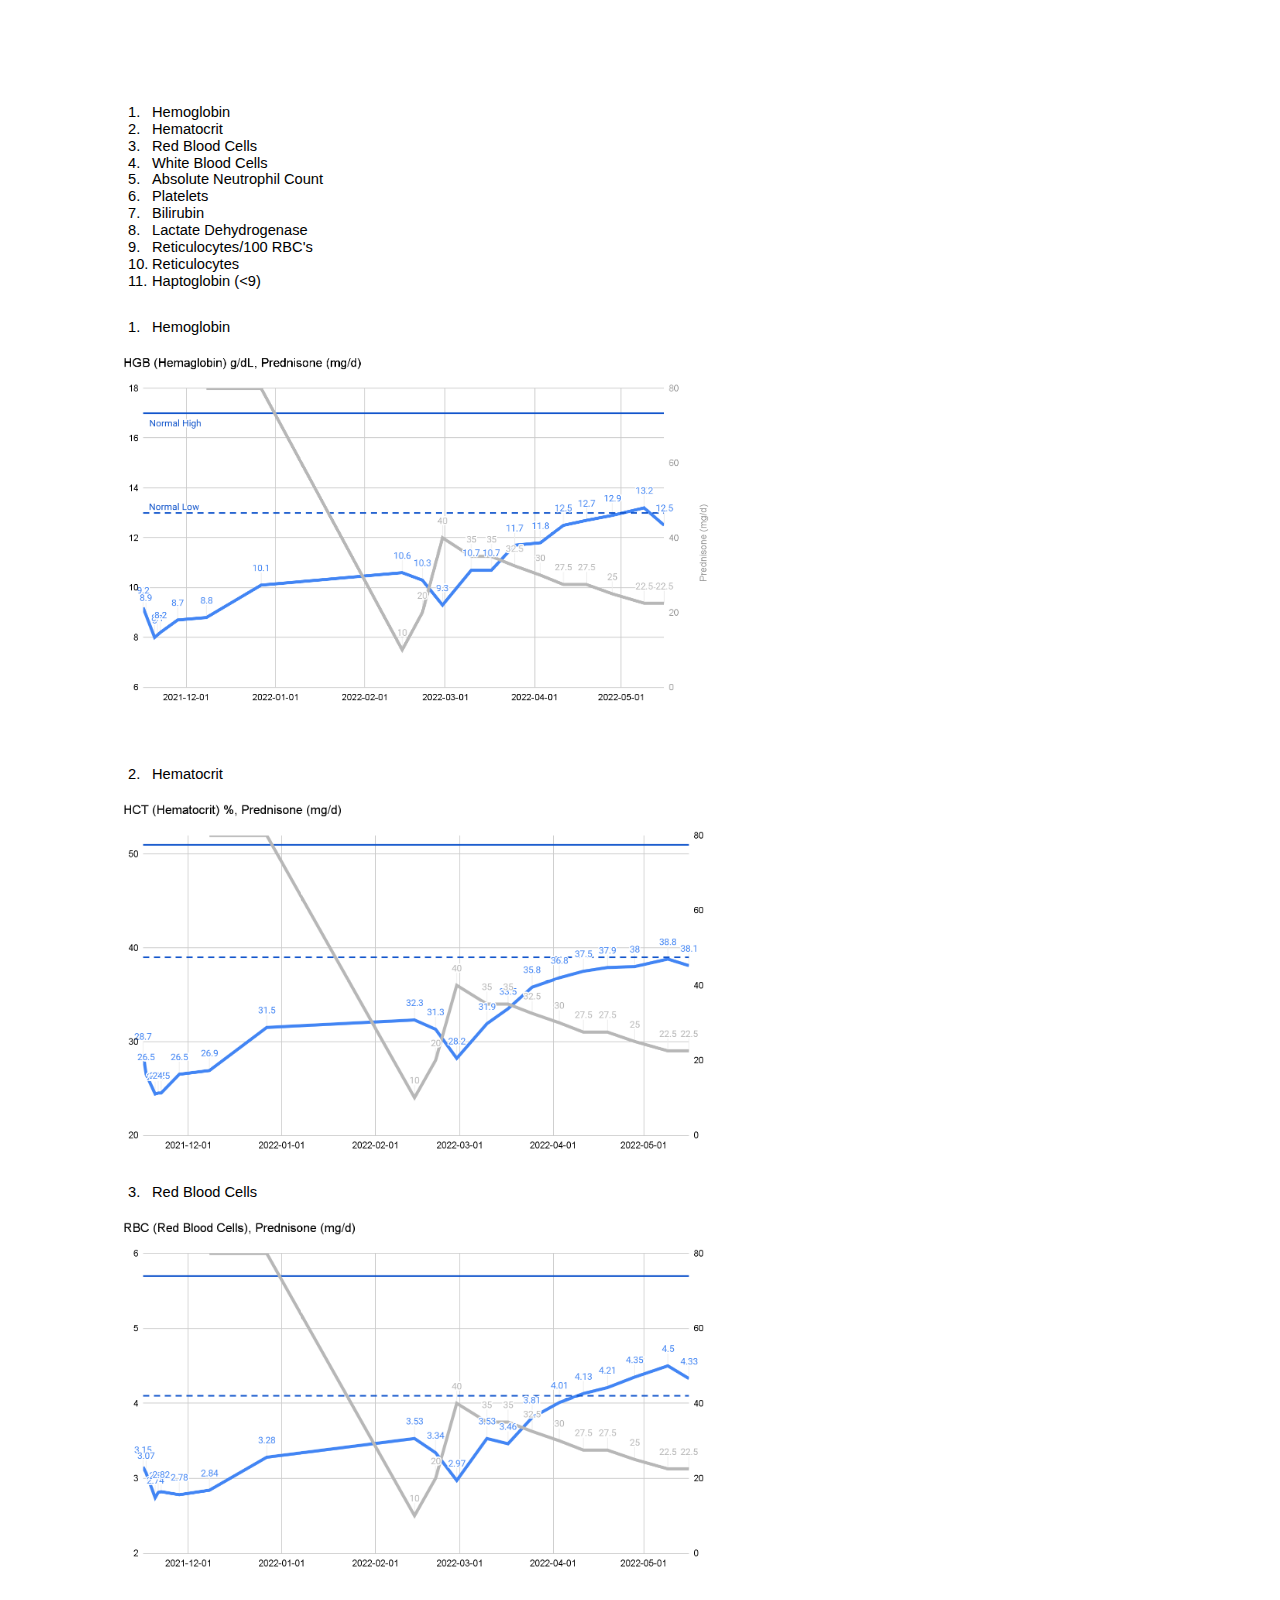
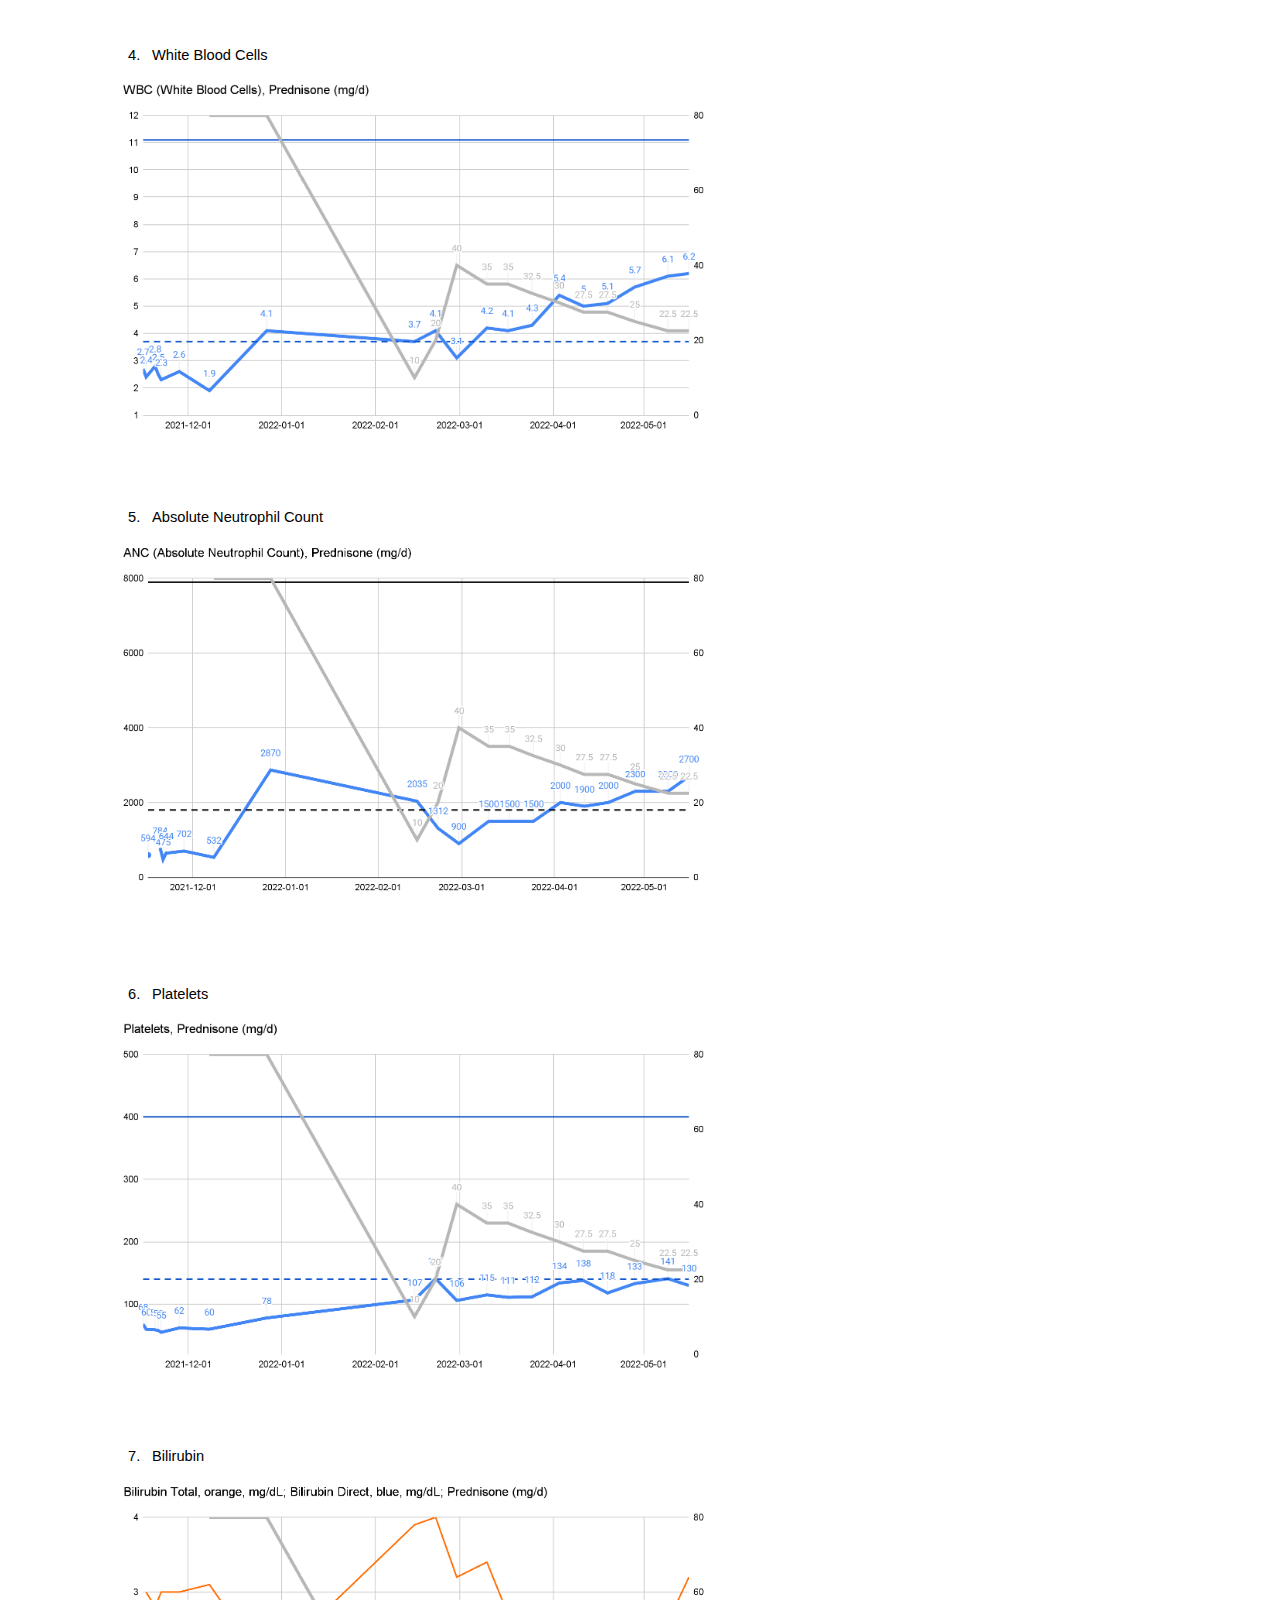
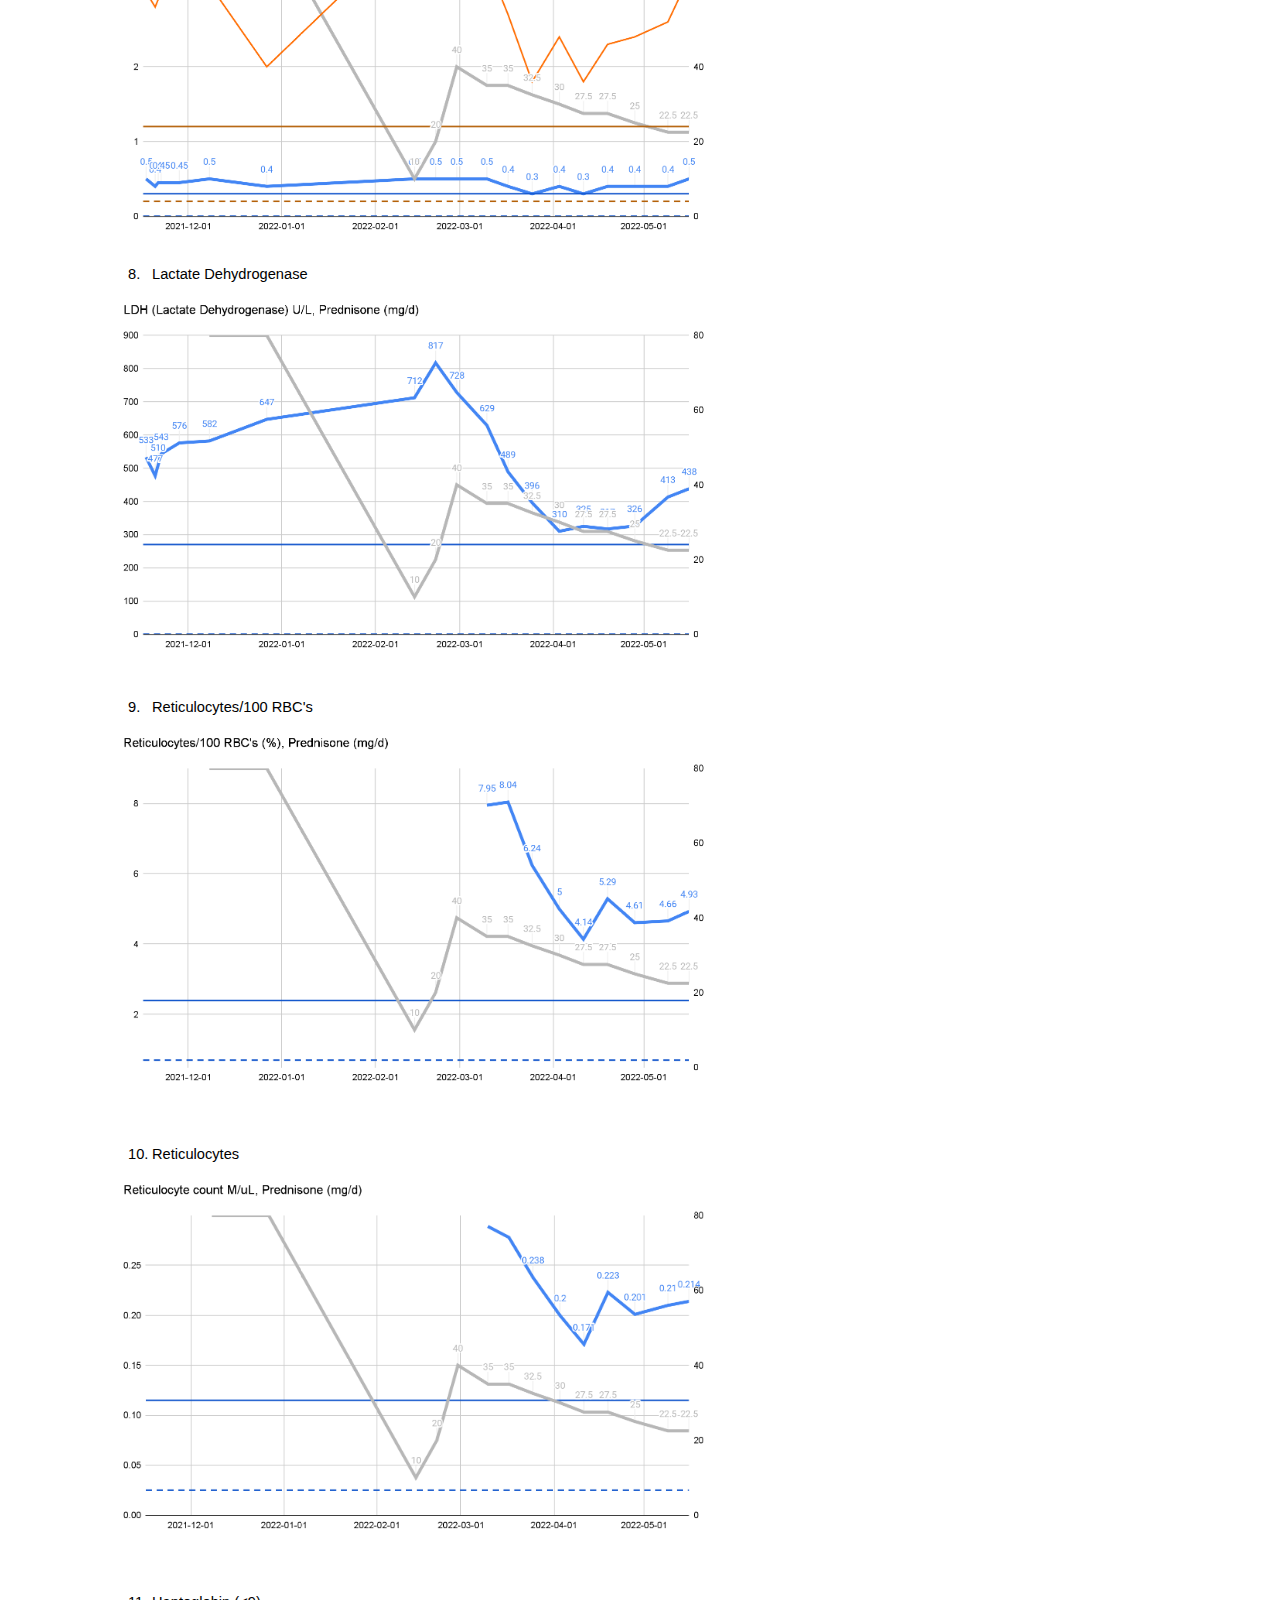
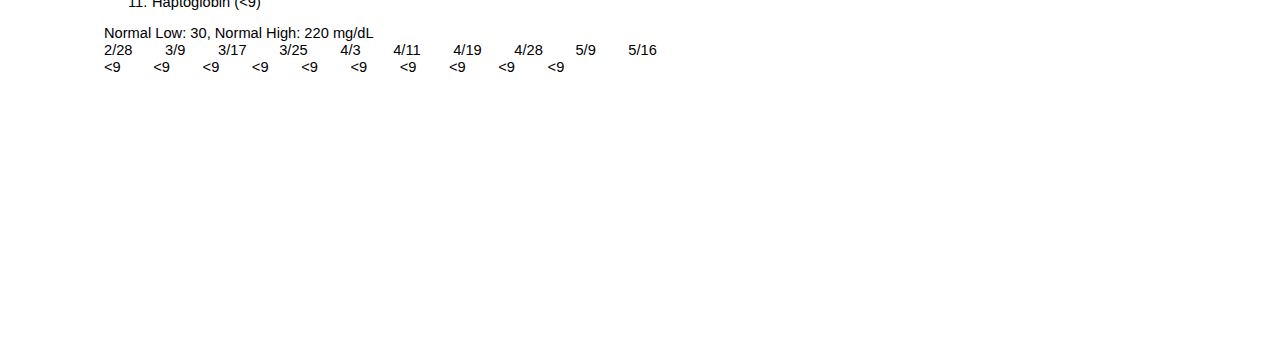
<file: assets/gcharts/healthlabstestsbloodetccharts.html>
<html><head><meta content="text/html; charset=UTF-8" http-equiv="content-type"><style type="text/css">ol.lst-kix_3a0iex6j0dws-4.start{counter-reset:lst-ctn-kix_3a0iex6j0dws-4 0}.lst-kix_3a0iex6j0dws-2>li:before{content:"" counter(lst-ctn-kix_3a0iex6j0dws-2,lower-roman) ". "}.lst-kix_3a0iex6j0dws-3>li:before{content:"" counter(lst-ctn-kix_3a0iex6j0dws-3,decimal) ". "}.lst-kix_3a0iex6j0dws-4>li:before{content:"" counter(lst-ctn-kix_3a0iex6j0dws-4,lower-latin) ". "}ol.lst-kix_3a0iex6j0dws-7.start{counter-reset:lst-ctn-kix_3a0iex6j0dws-7 0}ol.lst-kix_3a0iex6j0dws-1.start{counter-reset:lst-ctn-kix_3a0iex6j0dws-1 0}ol.lst-kix_a9wj3khbokgn-2.start{counter-reset:lst-ctn-kix_a9wj3khbokgn-2 0}.lst-kix_a9wj3khbokgn-3>li{counter-increment:lst-ctn-kix_a9wj3khbokgn-3}.lst-kix_3a0iex6j0dws-5>li{counter-increment:lst-ctn-kix_3a0iex6j0dws-5}ol.lst-kix_a9wj3khbokgn-8.start{counter-reset:lst-ctn-kix_a9wj3khbokgn-8 0}.lst-kix_3a0iex6j0dws-1>li:before{content:"" counter(lst-ctn-kix_3a0iex6j0dws-1,lower-latin) ". "}.lst-kix_3a0iex6j0dws-0>li:before{content:"" counter(lst-ctn-kix_3a0iex6j0dws-0,decimal) ". "}ol.lst-kix_a9wj3khbokgn-5.start{counter-reset:lst-ctn-kix_a9wj3khbokgn-5 0}.lst-kix_a9wj3khbokgn-1>li{counter-increment:lst-ctn-kix_a9wj3khbokgn-1}.lst-kix_a9wj3khbokgn-4>li{counter-increment:lst-ctn-kix_a9wj3khbokgn-4}.lst-kix_a9wj3khbokgn-7>li{counter-increment:lst-ctn-kix_a9wj3khbokgn-7}ol.lst-kix_3a0iex6j0dws-5.start{counter-reset:lst-ctn-kix_3a0iex6j0dws-5 0}ol.lst-kix_a9wj3khbokgn-8{list-style-type:none}ol.lst-kix_a9wj3khbokgn-7{list-style-type:none}.lst-kix_3a0iex6j0dws-1>li{counter-increment:lst-ctn-kix_3a0iex6j0dws-1}ol.lst-kix_a9wj3khbokgn-4.start{counter-reset:lst-ctn-kix_a9wj3khbokgn-4 0}.lst-kix_3a0iex6j0dws-7>li{counter-increment:lst-ctn-kix_3a0iex6j0dws-7}ol.lst-kix_a9wj3khbokgn-1.start{counter-reset:lst-ctn-kix_a9wj3khbokgn-1 0}.lst-kix_3a0iex6j0dws-4>li{counter-increment:lst-ctn-kix_3a0iex6j0dws-4}ol.lst-kix_3a0iex6j0dws-8.start{counter-reset:lst-ctn-kix_3a0iex6j0dws-8 0}ol.lst-kix_a9wj3khbokgn-0.start{counter-reset:lst-ctn-kix_a9wj3khbokgn-0 0}ol.lst-kix_3a0iex6j0dws-0{list-style-type:none}ol.lst-kix_a9wj3khbokgn-0{list-style-type:none}ol.lst-kix_3a0iex6j0dws-3{list-style-type:none}ol.lst-kix_3a0iex6j0dws-4{list-style-type:none}ol.lst-kix_a9wj3khbokgn-2{list-style-type:none}ol.lst-kix_3a0iex6j0dws-1{list-style-type:none}ol.lst-kix_a9wj3khbokgn-1{list-style-type:none}ol.lst-kix_3a0iex6j0dws-2{list-style-type:none}ol.lst-kix_a9wj3khbokgn-4{list-style-type:none}ol.lst-kix_3a0iex6j0dws-7{list-style-type:none}ol.lst-kix_a9wj3khbokgn-3{list-style-type:none}ol.lst-kix_3a0iex6j0dws-6.start{counter-reset:lst-ctn-kix_3a0iex6j0dws-6 0}ol.lst-kix_3a0iex6j0dws-8{list-style-type:none}.lst-kix_a9wj3khbokgn-0>li:before{content:"" counter(lst-ctn-kix_a9wj3khbokgn-0,decimal) ". "}ol.lst-kix_a9wj3khbokgn-6{list-style-type:none}ol.lst-kix_a9wj3khbokgn-7.start{counter-reset:lst-ctn-kix_a9wj3khbokgn-7 0}ol.lst-kix_3a0iex6j0dws-2.start{counter-reset:lst-ctn-kix_3a0iex6j0dws-2 0}ol.lst-kix_3a0iex6j0dws-5{list-style-type:none}ol.lst-kix_a9wj3khbokgn-5{list-style-type:none}ol.lst-kix_3a0iex6j0dws-6{list-style-type:none}ol.lst-kix_a9wj3khbokgn-3.start{counter-reset:lst-ctn-kix_a9wj3khbokgn-3 0}.lst-kix_a9wj3khbokgn-6>li{counter-increment:lst-ctn-kix_a9wj3khbokgn-6}.lst-kix_3a0iex6j0dws-8>li{counter-increment:lst-ctn-kix_3a0iex6j0dws-8}.lst-kix_3a0iex6j0dws-2>li{counter-increment:lst-ctn-kix_3a0iex6j0dws-2}.lst-kix_a9wj3khbokgn-0>li{counter-increment:lst-ctn-kix_a9wj3khbokgn-0}.lst-kix_3a0iex6j0dws-3>li{counter-increment:lst-ctn-kix_3a0iex6j0dws-3}.lst-kix_3a0iex6j0dws-0>li{counter-increment:lst-ctn-kix_3a0iex6j0dws-0}.lst-kix_3a0iex6j0dws-6>li{counter-increment:lst-ctn-kix_3a0iex6j0dws-6}.lst-kix_a9wj3khbokgn-7>li:before{content:"" counter(lst-ctn-kix_a9wj3khbokgn-7,lower-latin) ". "}.lst-kix_a9wj3khbokgn-6>li:before{content:"" counter(lst-ctn-kix_a9wj3khbokgn-6,decimal) ". "}ol.lst-kix_a9wj3khbokgn-6.start{counter-reset:lst-ctn-kix_a9wj3khbokgn-6 0}ol.lst-kix_3a0iex6j0dws-3.start{counter-reset:lst-ctn-kix_3a0iex6j0dws-3 0}li.li-bullet-0:before{margin-left:-18pt;white-space:nowrap;display:inline-block;min-width:18pt}.lst-kix_a9wj3khbokgn-8>li:before{content:"" counter(lst-ctn-kix_a9wj3khbokgn-8,lower-roman) ". "}.lst-kix_a9wj3khbokgn-1>li:before{content:"" counter(lst-ctn-kix_a9wj3khbokgn-1,lower-latin) ". "}.lst-kix_3a0iex6j0dws-6>li:before{content:"" counter(lst-ctn-kix_3a0iex6j0dws-6,decimal) ". "}.lst-kix_3a0iex6j0dws-5>li:before{content:"" counter(lst-ctn-kix_3a0iex6j0dws-5,lower-roman) ". "}.lst-kix_3a0iex6j0dws-7>li:before{content:"" counter(lst-ctn-kix_3a0iex6j0dws-7,lower-latin) ". "}.lst-kix_a9wj3khbokgn-3>li:before{content:"" counter(lst-ctn-kix_a9wj3khbokgn-3,decimal) ". "}.lst-kix_a9wj3khbokgn-2>li:before{content:"" counter(lst-ctn-kix_a9wj3khbokgn-2,lower-roman) ". "}.lst-kix_a9wj3khbokgn-5>li:before{content:"" counter(lst-ctn-kix_a9wj3khbokgn-5,lower-roman) ". "}.lst-kix_a9wj3khbokgn-5>li{counter-increment:lst-ctn-kix_a9wj3khbokgn-5}.lst-kix_a9wj3khbokgn-2>li{counter-increment:lst-ctn-kix_a9wj3khbokgn-2}.lst-kix_a9wj3khbokgn-8>li{counter-increment:lst-ctn-kix_a9wj3khbokgn-8}ol.lst-kix_3a0iex6j0dws-0.start{counter-reset:lst-ctn-kix_3a0iex6j0dws-0 0}.lst-kix_3a0iex6j0dws-8>li:before{content:"" counter(lst-ctn-kix_3a0iex6j0dws-8,lower-roman) ". "}.lst-kix_a9wj3khbokgn-4>li:before{content:"" counter(lst-ctn-kix_a9wj3khbokgn-4,lower-latin) ". "}ol{margin:0;padding:0}table td,table th{padding:0}.c0{margin-left:36pt;padding-top:0pt;padding-left:0pt;padding-bottom:0pt;line-height:1.15;orphans:2;widows:2;text-align:left}.c2{color:#000000;font-weight:400;text-decoration:none;vertical-align:baseline;font-size:11pt;font-family:"Arial";font-style:normal}.c1{padding-top:0pt;padding-bottom:0pt;line-height:1.15;orphans:2;widows:2;text-align:left;height:11pt}.c3{padding-top:0pt;padding-bottom:0pt;line-height:1.15;orphans:2;widows:2;text-align:left}.c5{background-color:#ffffff;max-width:468pt;padding:72pt 72pt 72pt 72pt}.c4{padding:0;margin:0}.title{padding-top:0pt;color:#000000;font-size:26pt;padding-bottom:3pt;font-family:"Arial";line-height:1.15;page-break-after:avoid;orphans:2;widows:2;text-align:left}.subtitle{padding-top:0pt;color:#666666;font-size:15pt;padding-bottom:16pt;font-family:"Arial";line-height:1.15;page-break-after:avoid;orphans:2;widows:2;text-align:left}li{color:#000000;font-size:11pt;font-family:"Arial"}p{margin:0;color:#000000;font-size:11pt;font-family:"Arial"}h1{padding-top:20pt;color:#000000;font-size:20pt;padding-bottom:6pt;font-family:"Arial";line-height:1.15;page-break-after:avoid;orphans:2;widows:2;text-align:left}h2{padding-top:18pt;color:#000000;font-size:16pt;padding-bottom:6pt;font-family:"Arial";line-height:1.15;page-break-after:avoid;orphans:2;widows:2;text-align:left}h3{padding-top:16pt;color:#434343;font-size:14pt;padding-bottom:4pt;font-family:"Arial";line-height:1.15;page-break-after:avoid;orphans:2;widows:2;text-align:left}h4{padding-top:14pt;color:#666666;font-size:12pt;padding-bottom:4pt;font-family:"Arial";line-height:1.15;page-break-after:avoid;orphans:2;widows:2;text-align:left}h5{padding-top:12pt;color:#666666;font-size:11pt;padding-bottom:4pt;font-family:"Arial";line-height:1.15;page-break-after:avoid;orphans:2;widows:2;text-align:left}h6{padding-top:12pt;color:#666666;font-size:11pt;padding-bottom:4pt;font-family:"Arial";line-height:1.15;page-break-after:avoid;font-style:italic;orphans:2;widows:2;text-align:left}</style></head><body class="c5"><ol class="c4 lst-kix_3a0iex6j0dws-0 start" start="1"><li class="c0 li-bullet-0"><span class="c2">Hemoglobin</span></li><li class="c0 li-bullet-0"><span class="c2">Hematocrit</span></li><li class="c0 li-bullet-0"><span class="c2">Red Blood Cells</span></li><li class="c0 li-bullet-0"><span class="c2">White Blood Cells</span></li><li class="c0 li-bullet-0"><span class="c2">Absolute Neutrophil Count</span></li><li class="c0 li-bullet-0"><span class="c2">Platelets</span></li><li class="c0 li-bullet-0"><span class="c2">Bilirubin</span></li><li class="c0 li-bullet-0"><span class="c2">Lactate Dehydrogenase</span></li><li class="c0 li-bullet-0"><span class="c2">Reticulocytes/100 RBC&#39;s</span></li><li class="c0 li-bullet-0"><span class="c2">Reticulocytes</span></li><li class="c0 li-bullet-0"><span class="c2">Haptoglobin (&lt;9)</span></li></ol><p class="c1"><span class="c2"></span></p><p class="c1"><span class="c2"></span></p><ol class="c4 lst-kix_a9wj3khbokgn-0 start" start="1"><li class="c0 li-bullet-0"><span class="c2">Hemoglobin</span></li></ol><p class="c3"><span style="overflow: hidden; display: inline-block; margin: 0.00px 0.00px; border: 0.00px solid #000000; transform: rotate(0.00rad) translateZ(0px); -webkit-transform: rotate(0.00rad) translateZ(0px); width: 624.00px; height: 386.67px;"><img alt="" src="images/image10.png" style="width: 624.00px; height: 386.67px; margin-left: 0.00px; margin-top: 0.00px; transform: rotate(0.00rad) translateZ(0px); -webkit-transform: rotate(0.00rad) translateZ(0px);" title="Chart"></span></p><p class="c1"><span class="c2"></span></p><hr style="page-break-before:always;display:none;"><p class="c1"><span class="c2"></span></p><p class="c1"><span class="c2"></span></p><ol class="c4 lst-kix_a9wj3khbokgn-0" start="2"><li class="c0 li-bullet-0"><span class="c2">Hematocrit</span></li></ol><p class="c3"><span style="overflow: hidden; display: inline-block; margin: 0.00px 0.00px; border: 0.00px solid #000000; transform: rotate(0.00rad) translateZ(0px); -webkit-transform: rotate(0.00rad) translateZ(0px); width: 624.00px; height: 386.67px;"><img alt="" src="images/image1.png" style="width: 624.00px; height: 386.67px; margin-left: 0.00px; margin-top: 0.00px; transform: rotate(0.00rad) translateZ(0px); -webkit-transform: rotate(0.00rad) translateZ(0px);" title="Chart"></span></p><p class="c1"><span class="c2"></span></p><ol class="c4 lst-kix_a9wj3khbokgn-0" start="3"><li class="c0 li-bullet-0"><span class="c2">Red Blood Cells</span></li></ol><p class="c3"><span style="overflow: hidden; display: inline-block; margin: 0.00px 0.00px; border: 0.00px solid #000000; transform: rotate(0.00rad) translateZ(0px); -webkit-transform: rotate(0.00rad) translateZ(0px); width: 624.00px; height: 386.67px;"><img alt="" src="images/image8.png" style="width: 624.00px; height: 386.67px; margin-left: 0.00px; margin-top: 0.00px; transform: rotate(0.00rad) translateZ(0px); -webkit-transform: rotate(0.00rad) translateZ(0px);" title="Chart"></span></p><p class="c1"><span class="c2"></span></p><p class="c1"><span class="c2"></span></p><p class="c1"><span class="c2"></span></p><p class="c1"><span class="c2"></span></p><ol class="c4 lst-kix_a9wj3khbokgn-0" start="4"><li class="c0 li-bullet-0"><span class="c2">White Blood Cells</span></li></ol><p class="c3"><span style="overflow: hidden; display: inline-block; margin: 0.00px 0.00px; border: 0.00px solid #000000; transform: rotate(0.00rad) translateZ(0px); -webkit-transform: rotate(0.00rad) translateZ(0px); width: 624.00px; height: 386.67px;"><img alt="" src="images/image7.png" style="width: 624.00px; height: 386.67px; margin-left: 0.00px; margin-top: 0.00px; transform: rotate(0.00rad) translateZ(0px); -webkit-transform: rotate(0.00rad) translateZ(0px);" title="Chart"></span></p><p class="c1"><span class="c2"></span></p><p class="c1"><span class="c2"></span></p><p class="c1"><span class="c2"></span></p><p class="c1"><span class="c2"></span></p><ol class="c4 lst-kix_a9wj3khbokgn-0" start="5"><li class="c0 li-bullet-0"><span class="c2">Absolute Neutrophil Count</span></li></ol><p class="c3"><span style="overflow: hidden; display: inline-block; margin: 0.00px 0.00px; border: 0.00px solid #000000; transform: rotate(0.00rad) translateZ(0px); -webkit-transform: rotate(0.00rad) translateZ(0px); width: 624.00px; height: 386.67px;"><img alt="" src="images/image3.png" style="width: 624.00px; height: 386.67px; margin-left: 0.00px; margin-top: 0.00px; transform: rotate(0.00rad) translateZ(0px); -webkit-transform: rotate(0.00rad) translateZ(0px);" title="Chart"></span></p><p class="c1"><span class="c2"></span></p><p class="c1"><span class="c2"></span></p><p class="c1"><span class="c2"></span></p><p class="c1"><span class="c2"></span></p><p class="c1"><span class="c2"></span></p><ol class="c4 lst-kix_a9wj3khbokgn-0" start="6"><li class="c0 li-bullet-0"><span class="c2">Platelets</span></li></ol><p class="c3"><span style="overflow: hidden; display: inline-block; margin: 0.00px 0.00px; border: 0.00px solid #000000; transform: rotate(0.00rad) translateZ(0px); -webkit-transform: rotate(0.00rad) translateZ(0px); width: 624.00px; height: 386.67px;"><img alt="" src="images/image4.png" style="width: 624.00px; height: 386.67px; margin-left: 0.00px; margin-top: 0.00px; transform: rotate(0.00rad) translateZ(0px); -webkit-transform: rotate(0.00rad) translateZ(0px);" title="Chart"></span></p><p class="c1"><span class="c2"></span></p><p class="c1"><span class="c2"></span></p><p class="c1"><span class="c2"></span></p><p class="c1"><span class="c2"></span></p><ol class="c4 lst-kix_a9wj3khbokgn-0" start="7"><li class="c0 li-bullet-0"><span class="c2">Bilirubin</span></li></ol><p class="c3"><span style="overflow: hidden; display: inline-block; margin: 0.00px 0.00px; border: 0.00px solid #000000; transform: rotate(0.00rad) translateZ(0px); -webkit-transform: rotate(0.00rad) translateZ(0px); width: 624.00px; height: 386.67px;"><img alt="" src="images/image2.png" style="width: 624.00px; height: 386.67px; margin-left: 0.00px; margin-top: 0.00px; transform: rotate(0.00rad) translateZ(0px); -webkit-transform: rotate(0.00rad) translateZ(0px);" title="Chart"></span></p><p class="c1"><span class="c2"></span></p><ol class="c4 lst-kix_a9wj3khbokgn-0" start="8"><li class="c0 li-bullet-0"><span class="c2">Lactate Dehydrogenase</span></li></ol><p class="c3"><span style="overflow: hidden; display: inline-block; margin: 0.00px 0.00px; border: 0.00px solid #000000; transform: rotate(0.00rad) translateZ(0px); -webkit-transform: rotate(0.00rad) translateZ(0px); width: 624.00px; height: 386.67px;"><img alt="" src="images/image6.png" style="width: 624.00px; height: 386.67px; margin-left: 0.00px; margin-top: 0.00px; transform: rotate(0.00rad) translateZ(0px); -webkit-transform: rotate(0.00rad) translateZ(0px);" title="Chart"></span></p><p class="c1"><span class="c2"></span></p><p class="c1"><span class="c2"></span></p><ol class="c4 lst-kix_a9wj3khbokgn-0" start="9"><li class="c0 li-bullet-0"><span class="c2">Reticulocytes/100 RBC&#39;s</span></li></ol><p class="c3"><span style="overflow: hidden; display: inline-block; margin: 0.00px 0.00px; border: 0.00px solid #000000; transform: rotate(0.00rad) translateZ(0px); -webkit-transform: rotate(0.00rad) translateZ(0px); width: 624.00px; height: 386.67px;"><img alt="" src="images/image9.png" style="width: 624.00px; height: 386.67px; margin-left: 0.00px; margin-top: 0.00px; transform: rotate(0.00rad) translateZ(0px); -webkit-transform: rotate(0.00rad) translateZ(0px);" title="Chart"></span></p><p class="c1"><span class="c2"></span></p><p class="c1"><span class="c2"></span></p><p class="c1"><span class="c2"></span></p><ol class="c4 lst-kix_a9wj3khbokgn-0" start="10"><li class="c0 li-bullet-0"><span class="c2">Reticulocytes</span></li></ol><p class="c3"><span style="overflow: hidden; display: inline-block; margin: 0.00px 0.00px; border: 0.00px solid #000000; transform: rotate(0.00rad) translateZ(0px); -webkit-transform: rotate(0.00rad) translateZ(0px); width: 624.00px; height: 386.67px;"><img alt="" src="images/image5.png" style="width: 624.00px; height: 386.67px; margin-left: 0.00px; margin-top: 0.00px; transform: rotate(0.00rad) translateZ(0px); -webkit-transform: rotate(0.00rad) translateZ(0px);" title="Chart"></span></p><p class="c1"><span class="c2"></span></p><p class="c1"><span class="c2"></span></p><p class="c1"><span class="c2"></span></p><ol class="c4 lst-kix_a9wj3khbokgn-0" start="11"><li class="c0 li-bullet-0"><span class="c2">Haptoglobin (&lt;9)</span></li></ol><p class="c1"><span class="c2"></span></p><p class="c3"><span class="c2">Normal Low: 30, Normal High: 220 mg/dL</span></p><p class="c3"><span class="c2">2/28&nbsp;&nbsp;&nbsp;&nbsp;&nbsp;&nbsp;&nbsp;&nbsp;3/9&nbsp;&nbsp;&nbsp;&nbsp;&nbsp;&nbsp;&nbsp;&nbsp;3/17&nbsp;&nbsp;&nbsp;&nbsp;&nbsp;&nbsp;&nbsp;&nbsp;3/25&nbsp;&nbsp;&nbsp;&nbsp;&nbsp;&nbsp;&nbsp;&nbsp;4/3&nbsp;&nbsp;&nbsp;&nbsp;&nbsp;&nbsp;&nbsp;&nbsp;4/11&nbsp;&nbsp;&nbsp;&nbsp;&nbsp;&nbsp;&nbsp;&nbsp;4/19&nbsp;&nbsp;&nbsp;&nbsp;&nbsp;&nbsp;&nbsp;&nbsp;4/28&nbsp;&nbsp;&nbsp;&nbsp;&nbsp;&nbsp;&nbsp;&nbsp;5/9&nbsp;&nbsp;&nbsp;&nbsp;&nbsp;&nbsp;&nbsp;&nbsp;5/16&nbsp;&nbsp;&nbsp;&nbsp;&nbsp;&nbsp;&nbsp;&nbsp;</span></p><p class="c3"><span class="c2">&lt;9&nbsp;&nbsp;&nbsp;&nbsp;&nbsp;&nbsp;&nbsp;&nbsp;&lt;9&nbsp;&nbsp;&nbsp;&nbsp;&nbsp;&nbsp;&nbsp;&nbsp;&lt;9&nbsp;&nbsp;&nbsp;&nbsp;&nbsp;&nbsp;&nbsp;&nbsp;&lt;9&nbsp;&nbsp;&nbsp;&nbsp;&nbsp;&nbsp;&nbsp;&nbsp;&lt;9&nbsp;&nbsp;&nbsp;&nbsp;&nbsp;&nbsp;&nbsp;&nbsp;&lt;9&nbsp;&nbsp;&nbsp;&nbsp;&nbsp;&nbsp;&nbsp;&nbsp;&lt;9&nbsp;&nbsp;&nbsp;&nbsp;&nbsp;&nbsp;&nbsp;&nbsp;&lt;9&nbsp;&nbsp;&nbsp;&nbsp;&nbsp;&nbsp;&nbsp;&nbsp;&lt;9&nbsp;&nbsp;&nbsp;&nbsp;&nbsp;&nbsp;&nbsp;&nbsp;&lt;9</span></p><p class="c1"><span class="c2"></span></p><p class="c1"><span class="c2"></span></p><p class="c1"><span class="c2"></span></p><p class="c1"><span class="c2"></span></p><p class="c1"><span class="c2"></span></p><p class="c1"><span class="c2"></span></p><p class="c1"><span class="c2"></span></p><p class="c1"><span class="c2"></span></p><p class="c1"><span class="c2"></span></p><p class="c1"><span class="c2"></span></p><p class="c1"><span class="c2"></span></p><p class="c1"><span class="c2"></span></p></body></html>
</file>
